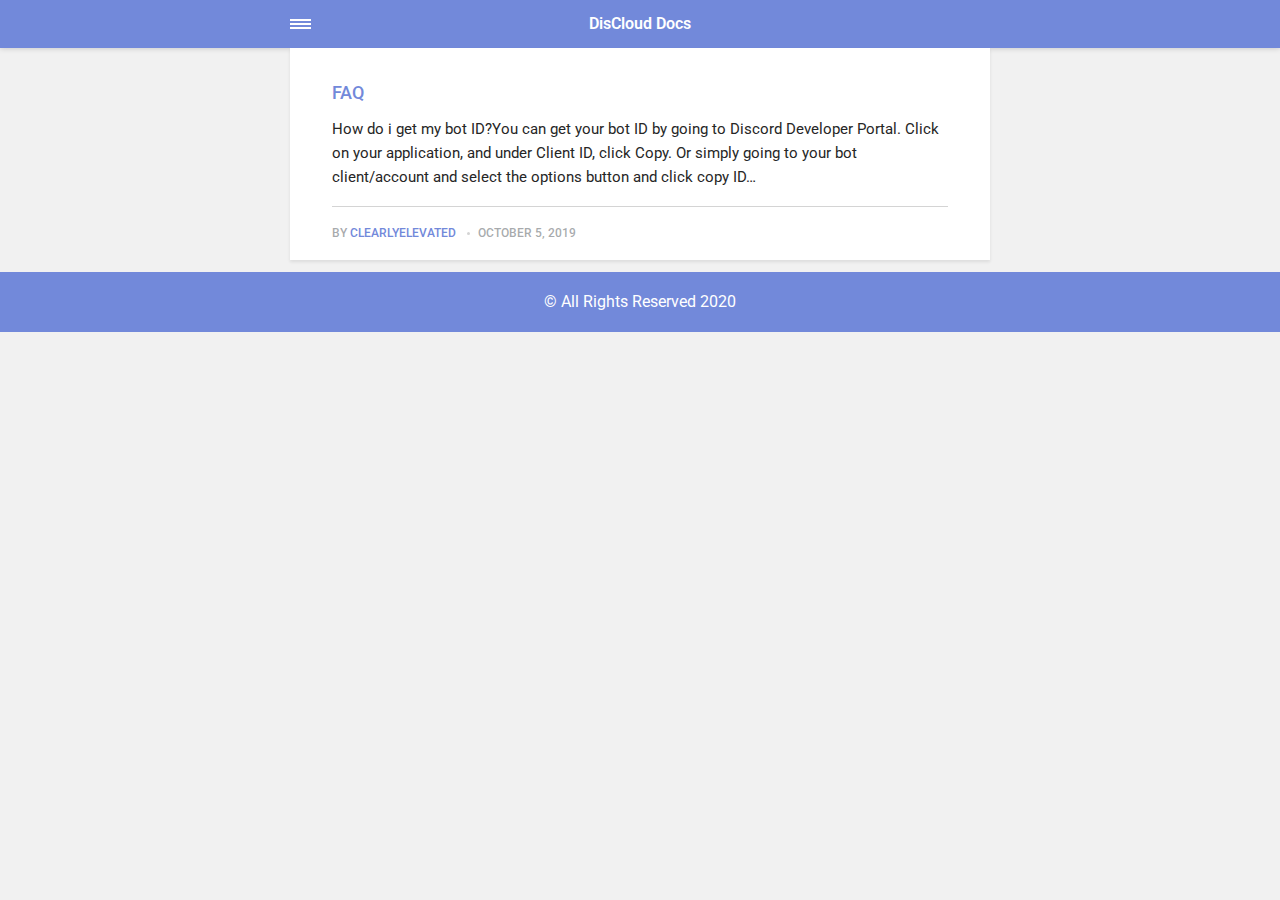
<file: amp/index.html>
<!doctype html><html amp lang="en"><head><meta charset="utf-8"><title>DiscloudBot Docs</title><link rel="canonical" href="https://discloud-docs.github.io/"><meta name="viewport" content="width=device-width,minimum-scale=1,initial-scale=1"><link href="https://fonts.googleapis.com/css?family=Roboto:400,700" rel="stylesheet" type="text/css"><script async custom-element="amp-sidebar" src="https://cdn.ampproject.org/v0/amp-sidebar-0.1.js"></script><script async custom-element="amp-iframe" src="https://cdn.ampproject.org/v0/amp-iframe-0.1.js"></script><script async custom-element="amp-video" src="https://cdn.ampproject.org/v0/amp-video-0.1.js"></script><script type="application/ld+json">{"@context":"http://schema.org","@type":"Organization","name":"DisCloud Docs","url":"https://discloud-docs.github.io/amp/","sameAs":["https://twitter.com/jewhefner_","https://instagram.com/clearlyelevated","https://youtube.com/nolansvlogs"]}</script><style amp-custom>article,
aside,
footer,
header,
hgroup,
main,
nav,
section {
  display: block; }

*,
*:before,
*:after {
  -webkit-box-sizing: content-box;
  box-sizing: content-box;
  margin: 0;
  padding: 0; }

li {
  list-style: none; }

amp-img {
  max-width: 100%; }

button,
input,
select,
textarea {
  font: inherit; }

html {
  font-size: 1rem; }

body {
  background: #f1f1f1;
  color: #262626;
  font-family: -apple-system, BlinkMacSystemFont, "Segoe UI", Roboto, Oxygen-Sans, Ubuntu, Cantarell, "Helvetica Neue", sans-serif;
  line-height: 1.6; }

a {
  color:  #7289DA;
  text-decoration: none;
  -webkit-transition: all 0.12s linear 0s;
  -o-transition: all 0.12s linear 0s;
  transition: all 0.12s linear 0s; }

a:hover {
  color: #262626;
  text-decoration: underline;
  -webkit-text-decoration-skip: ink;
  text-decoration-skip: ink; }

a:active {
  color: #262626; }

a:focus {
  outline: 2px dotted #7289DA; }

figure,
blockquote,
p,
ul,
ol,
dl,
table,
hr,
fieldset {
  margin-top: 1.6rem; }

h1,
h2,
h3,
h4,
h5,
h6 {
  color: #262626;
  font-family: -apple-system, BlinkMacSystemFont, "Segoe UI", Roboto, Oxygen-Sans, Ubuntu, Cantarell, "Helvetica Neue", sans-serif;
  font-weight: 500;
  line-height: 1.2;
  margin-top: 2.13333rem; }

h1 {
  font-size: 1.67583rem;
  font-weight: normal; }

h2 {
  font-size: 1.4729rem; }

h3 {
  font-size: 1.29454rem; }

h4 {
  font-size: 1.13778rem; }

h5 {
  font-size: 1rem; }

h6 {
  font-size: 0.87891rem; }

h2 + p,
h3 + p,
h4 + p,
h5 + p,
h6 + p {
  margin-top: 0.8rem; }

b,
strong {
  font-weight: 600; }

blockquote {
  color: #6c7175;
  font-family: "Droid Serif", "Times", "Source Serif Pro", serif;
  font-style: italic;
  padding: 1.33333rem 0.53333rem 1.33333rem 3.2rem;
  position: relative; }
  blockquote:before {
    display: block;
    content: "\201C";
    font-size: 4.41226rem;
    position: absolute;
    left: 0;
    top: -12px;
    color: rgba(108, 113, 117, 0.5); }
  blockquote > :nth-child(1) {
    margin-top: 0; }

ul,
ol {
  margin-left: 2rem; }
  ul > li,
  ol > li {
    list-style: inherit;
    padding: 0 0 0.26667rem 0.26667rem; }

dl dt {
  color: #262626;
  font-weight: 600; }

code,
pre {
  background-color: #f1f1f1;
  font-family: monospace; }

pre {
  margin: 1.6rem 0 0;
  padding: 1.6rem;
  white-space: pre-wrap;
  word-wrap: break-word;
  overflow-x: auto; }
  pre > code {
    color: #262626;
    padding: 0; }

code {
  border-radius: 3px;
  color: #262626;
  padding: 0.26667rem 0.53333rem; }

table {
  border-collapse: collapse;
  border-spacing: 0;
  border: 1px solid #d4d4d4;
  width: 100%;
  overflow-x: auto;
  vertical-align: top;
  text-align: left;
  white-space: nowrap; }
  table th {
    font-weight: 500;
    padding: 0.53333rem 1.06667rem; }
  table tr {
    border-bottom: 1px solid #d4d4d4; }
    table tr:nth-child(2n) {
      background: #f1f1f1; }
  table td {
    padding: 0.53333rem 1.06667rem; }

figcaption {
  clear: both;
  color: rgba(108, 113, 117, 0.6);
  font-size: 0.82397rem;
  margin: 0.8rem 0 0;
  text-align: center; }

sub,
sup {
  font-size: 65%; }

hr {
  border: 0;
  height: 0;
  border-top: 1px solid rgba(0, 0, 0, 0.1);
  border-bottom: 1px solid rgba(255, 255, 255, 0.3); }

.btn, [type=button],
[type=submit],
button {
  background: #7289DA;
  border: none;
  border-radius: 2px;
  color: #ffffff;
  cursor: pointer;
  display: inline-block;
  font-size: 0.87891rem;
  font-weight: 500;
  line-height: 1.9;
  padding: 0.53333rem 1.33333rem;
  text-align: center;
  text-decoration: none;
  -webkit-transition: all .15s ease;
  -o-transition: all .15s ease;
  transition: all .15s ease;
  width: auto; }
  .btn:hover, [type=button]:hover,
  [type=submit]:hover,
  button:hover {
    background: #262626;
    color: #ffffff; }
  .btn:focus, [type=button]:focus,
  [type=submit]:focus,
  button:focus {
    outline: none; }
  .btn-outline {
    border: 1px solid #ddd;
    background: #ffffff;
    border-radius: 3px;
    color: #262626; }

[type=button],
[type=submit],
button {
  text-transform: uppercase;
  -webkit-appearance: none;
  -moz-appearance: none; }

.navbar {
  background: #7289DA;
  -webkit-box-shadow: 0 0 6px 0 rgba(0, 0, 0, 0.2);
  box-shadow: 0 0 6px 0 rgba(0, 0, 0, 0.2);
  line-height: 3;
  max-height: 4rem; }
  .navbar > div {
    -webkit-box-align: center;
    -ms-flex-align: center;
    align-items: center;
    display: -webkit-box;
    display: -ms-flexbox;
    display: flex;
    -webkit-box-pack: center;
    -ms-flex-pack: center;
    justify-content: center;
    text-align: left;
    max-width: 700px;
    margin: 0 auto; }
  .navbar a {
    color: #ffffff;
    text-decoration: none; }
  .navbar-sidebar-toggle {
    left: 0;
    position: relative;
    text-indent: -99999rem; }
    .navbar-sidebar-toggle:before {
      content: "";
      display: block;
      border-top: 0.375rem double #ffffff;
      border-bottom: 0.125rem solid #ffffff;
      height: 0.125rem;
      position: absolute;
      text-indent: 0;
      top: 50%;
      width: 1.3rem;
      -webkit-transform: translate(0px, -50%);
      -ms-transform: translate(0px, -50%);
      transform: translate(0px, -50%); }


.logo {
            display: inline-block;
  font-weight: 600;
  line-height: 1;
            margin: 0 auto;
            height: 2rem;
            text-indent: -9999px;
            width: 240px;vertical-align: middle;
        }
        .logo.logo-text {
            line-height: 2;
            text-align: center;
            text-indent: 0;
        }

amp-sidebar {
  background: #ffffff;
  width: 240px; }
  amp-sidebar > ul {
    margin: 0.8rem 0 0;
    padding: 0; }
    amp-sidebar > ul ul {
      border-left: 1px solid #d4d4d4;
      margin: 0.53333rem 0 0; }
    amp-sidebar > ul li {
      color: #262626;
      font-size: 0.9375rem;
      font-weight: 600;
      list-style: none;
      line-height: 1.4;
      padding: 0.42667rem 1.06667rem; }
      amp-sidebar > ul li li {
        font-weight: normal;
        padding: 0.26667rem 0 0.26667rem 1.06667rem; }
    amp-sidebar > ul a,
    amp-sidebar > ul a:visited {
      color: #262626; }

.bg-white {
  background: #ffffff; }

.wrap-page {
  max-width: 700px;
  margin: 0 auto; }

@media all and (max-width: 43.6875em) {
  .wrap-inner {
    padding: 0 6%; } }

.page-title {
  background: #ffffff;
  -webkit-box-shadow: 0 2px 3px rgba(38, 38, 38, 0.1);
  box-shadow: 0 2px 3px rgba(38, 38, 38, 0.1);
  margin-bottom: 0.8rem;
  padding: 1.6rem 6%; }
  .page-title > h1 {
    margin: 0;
    font-size: 1.29454rem; }
  .page-title > p {
    font-size: 0.87891rem;
    color: #6c7175;
    line-height: 1.3;
    margin: 0.26667rem 0 0; }
  .page-title-author {
    border-radius: 50%;
    float: left;
    height: 2.5rem;
    width: 2.5rem; }
    .page-title-author + h1 {
      margin-left: 3.5rem; }
      .page-title-author + h1 + p {
        margin-left: 3.5rem; }

.card {
  background: #ffffff;
  -webkit-box-shadow: 0 2px 3px rgba(38, 38, 38, 0.1);
  box-shadow: 0 2px 3px rgba(38, 38, 38, 0.1);
  margin-bottom: 0.8rem;
  padding-bottom: 1.06667rem; }

  .card-meta {
    border-top: 1px solid #d4d4d4;
    color: rgba(108, 113, 117, 0.6);
    font-size: 0.7242rem;
    font-weight: 500;
    margin-top: 1.06667rem;
    padding-top: 1.06667rem;
    text-transform: uppercase; }
    .card-meta a + time:before {
      content: "";
      background: #d4d4d4;
      display: inline-block;
      height: 3px;
      margin: 0 8px;
      width: 3px;
      vertical-align: middle;
      border-radius: 50%; }
  .card-text {
    font-size: 0.9375rem;
    overflow: hidden;
    padding: 0 6%; }
    .card-text h2 {
      font-size: 1.13778rem; }

.post {
  margin-bottom: 2.13333rem; }
  .post-featured-image {
    margin-top: 0;
    position: relative; }
    .post-featured-image > figcaption {
      background: rgba(0, 0, 0, 0.5);
      border-radius: 3px;
      color: #ffffff;
      position: absolute;
      bottom: 0.8rem;
      padding: 0 0.26667rem;
      right: 6%; }
  .post-header {
    margin-bottom: 2.13333rem; }
  .post-meta {
    border-bottom: 1px solid #d4d4d4;
    color: rgba(108, 113, 117, 0.6);
    font-size: 0.7242rem;
    font-weight: 500;
    margin-top: 1.06667rem;
    padding-bottom: 1.06667rem;
    text-transform: uppercase; }
    .post-meta a + time:before {
      content: "";
      background: #d4d4d4;
      display: inline-block;
      height: 3px;
      margin: 0 8px;
      width: 3px;
      vertical-align: middle;
      border-radius: 50%; }
  .post-tag {
    margin: 0; }
    .post-tag > li {
      display: inline-block;
      padding: 0; }
      .post-tag > li a {
        background: #f1f1f1;
        border-radius: 2px;
        color: #6c7175;
        font-size: 0.77248rem;
        display: inline-block;
        margin: 0 0.26667rem 0.26667rem 0;
        padding: 0.26667rem 0.53333rem; }
        .post-tag > li a:hover {
          background: #7289DA;
          color: #ffffff;
          text-decoration: none; }
  .post-share {
    display: -webkit-box;
    display: -ms-flexbox;
    display: flex;
    -webkit-box-orient: horizontal;
    -webkit-box-direction: normal;
    -ms-flex-direction: row;
    flex-direction: row;
    -webkit-box-pack: justify;
    -ms-flex-pack: justify;
    justify-content: space-between;
    margin-top: 1.6rem;
    width: 100%; }
    .post-share amp-social-share {
      -webkit-box-flex: 1;
      -ms-flex: 1 0 auto;
      flex: 1 0 auto;
      background-size: 24px; }
  .post-scroll {
    color: #ffffff;
    background: #7289DA;
    bottom: 10px;
    border-radius: 50%;
    border: none;
    -webkit-box-shadow: 0 1px 1.5px 0 rgba(38, 38, 38, 0.12), 0 1px 1px 0 rgba(38, 38, 38, 0.24);
    box-shadow: 0 1px 1.5px 0 rgba(38, 38, 38, 0.12), 0 1px 1px 0 rgba(38, 38, 38, 0.24);
    font-size: 1.13778rem;
    height: 46px;
    opacity: 0;
    outline: none;
    position: fixed;
    padding: 0;
    right: 4%;
    visibility: hidden;
    width: 46px;
    z-index: 9999; }
    .post-scroll-marker {
      height: 0px;
      position: absolute;
      top: 100px;
      width: 0px; }
        .post-pagination {
    background: #f1f1f1;
    -webkit-box-shadow: inset 0 2px 3px rgba(38, 38, 38, 0.1);
    box-shadow: inset 0 2px 3px rgba(38, 38, 38, 0.1);
    border-top: 1px solid #d4d4d4;
    padding: 1.06667rem 0; }
    .post-pagination > div {
      line-height: 1.2;
      padding: 0.53333rem 1.06667rem;
      text-align: center; }
      .post-pagination > div span {
        display: block;
        color: #6c7175;
        font-size: 0.7242rem;
        font-weight: 500;
        margin-bottom: 0.26667rem;
        text-transform: uppercase; }
    .post-pagination-prev a:before {
      content: "\2190";
      margin-right: 0.26667rem; }
    .post-pagination-next a:after {
      content: "\2192";
      margin-left: 0.26667rem; }

aside {
  margin: 1.6rem 0 0; }

.align-left {
  text-align: left; }

.align-right {
  text-align: right; }

.align-center {
  text-align: center; }

.align-justify {
  text-align: justify; }

.msg {
  border-left: 2px solid transparent;
  padding: 1.06667rem 1.06667rem; }
  .msg--highlight {
    background-color: #fff8e6;
    border-color: #e2ac4f; }
  .msg--info {
    background: rgba(45, 97, 201, 0.03);
    border-color: #7289DA; }
  .msg--success {
    background: #f7fbf6;
    border-color: #5ab44b; }
  .msg--warning {
    background: #fff3f3;
    border-color: #c06367;
    color: #a94442; }

.dropcap:first-letter {
  float: left;
  font-family: -apple-system, BlinkMacSystemFont, "Segoe UI", Roboto, Oxygen-Sans, Ubuntu, Cantarell, "Helvetica Neue", sans-serif;
  font-size: 2.16943rem;
  line-height: 0.7;
  margin-right: 0.53333rem;
  padding: 0.53333rem 0.53333rem 0.53333rem 0; }

.pagination {
  display: -webkit-box;
  display: -ms-flexbox;
  display: flex;
  -webkit-box-pack: justify;
  -ms-flex-pack: justify;
  justify-content: space-between;
  margin: 0.8rem 0; }
  .pagination > a {
    padding-left: 0;
    padding-right: 0;
    width: 49%; }
  .pagination-right {
    margin-left: auto; }

.bottom {
  background: #7289DA;
  color: #ffffff;
  padding: 1.06667rem 4%;
  text-align: center; }</style><style amp-boilerplate>body{-webkit-animation:-amp-start 8s steps(1,end) 0s 1 normal both;-moz-animation:-amp-start 8s steps(1,end) 0s 1 normal both;-ms-animation:-amp-start 8s steps(1,end) 0s 1 normal both;animation:-amp-start 8s steps(1,end) 0s 1 normal both}@-webkit-keyframes -amp-start{from{visibility:hidden}to{visibility:visible}}@-moz-keyframes -amp-start{from{visibility:hidden}to{visibility:visible}}@-ms-keyframes -amp-start{from{visibility:hidden}to{visibility:visible}}@-o-keyframes -amp-start{from{visibility:hidden}to{visibility:visible}}@keyframes -amp-start{from{visibility:hidden}to{visibility:visible}}</style><noscript><style amp-boilerplate>body{-webkit-animation:none;-moz-animation:none;-ms-animation:none;animation:none}</style></noscript><script async src="https://cdn.ampproject.org/v0.js"></script><script custom-element="amp-animation" src="https://cdn.ampproject.org/v0/amp-animation-0.1.js" async></script><script custom-element="amp-position-observer" src="https://cdn.ampproject.org/v0/amp-position-observer-0.1.js" async></script></head><body><nav class="navbar wrap-inner" id="top"><div><a on="tap:navbar-sidebar.toggle" class="navbar-sidebar-toggle" title="Menu">Menu</a> <a class="logo logo-text" href="https://discloud-docs.github.io/amp/">DisCloud Docs</a></div></nav><main class="wrap-page"><article class="card"><div class="card-text"><h2><a href="https://discloud-docs.github.io/amp/faq/">FAQ</a></h2><p>How do i get my bot ID?You can get your bot ID by going to Discord Developer Portal. Click on your application, and under Client ID, click Copy. Or simply going to your bot client/account and select the options button and click copy ID&hellip;</p><p class="card-meta">By <a href="https://discloud-docs.github.io/amp/author/clearlyelevated/" rel="nofollow" title="ClearlyElevated">ClearlyElevated</a> <time datetime="2019-10-05T04:44">October 5, 2019</time></p></div></article></main><amp-animation id="showAnim" layout="nodisplay"><script type="application/json">{
                    "duration": "200ms",
                    "fill": "both",
                    "iterations": "1",
                    "direction": "alternate",
                    "animations": [{
                        "selector": ".post-scroll",
                        "keyframes": [{
                            "opacity": "1",
                            "visibility": "visible",
                            "transform": "scale(1)"
                        }]
                    }]
                }</script></amp-animation><amp-animation id="hideAnim" layout="nodisplay"><script type="application/json">{
                    "duration": "200ms",
                    "fill": "both",
                    "iterations": "1",
                    "direction": "alternate",
                    "animations": [{
                        "selector": ".post-scroll",
                        "keyframes": [{
                            "opacity": "0",
                            "visibility": "hidden",
                            "transform": "scale(0.1)"
                        }]
                    }]
                }</script></amp-animation><div class="post-scroll-marker"><amp-position-observer on="enter:hideAnim.start; exit:showAnim.start" layout="nodisplay"></amp-position-observer></div><button class="post-scroll" on="tap:top.scrollTo(duration=200)">&#8593;</button><footer class="bottom">© All Rights Reserved 2020</footer><amp-sidebar id="navbar-sidebar" layout="nodisplay"><ul></ul></amp-sidebar></body></html>
</file>
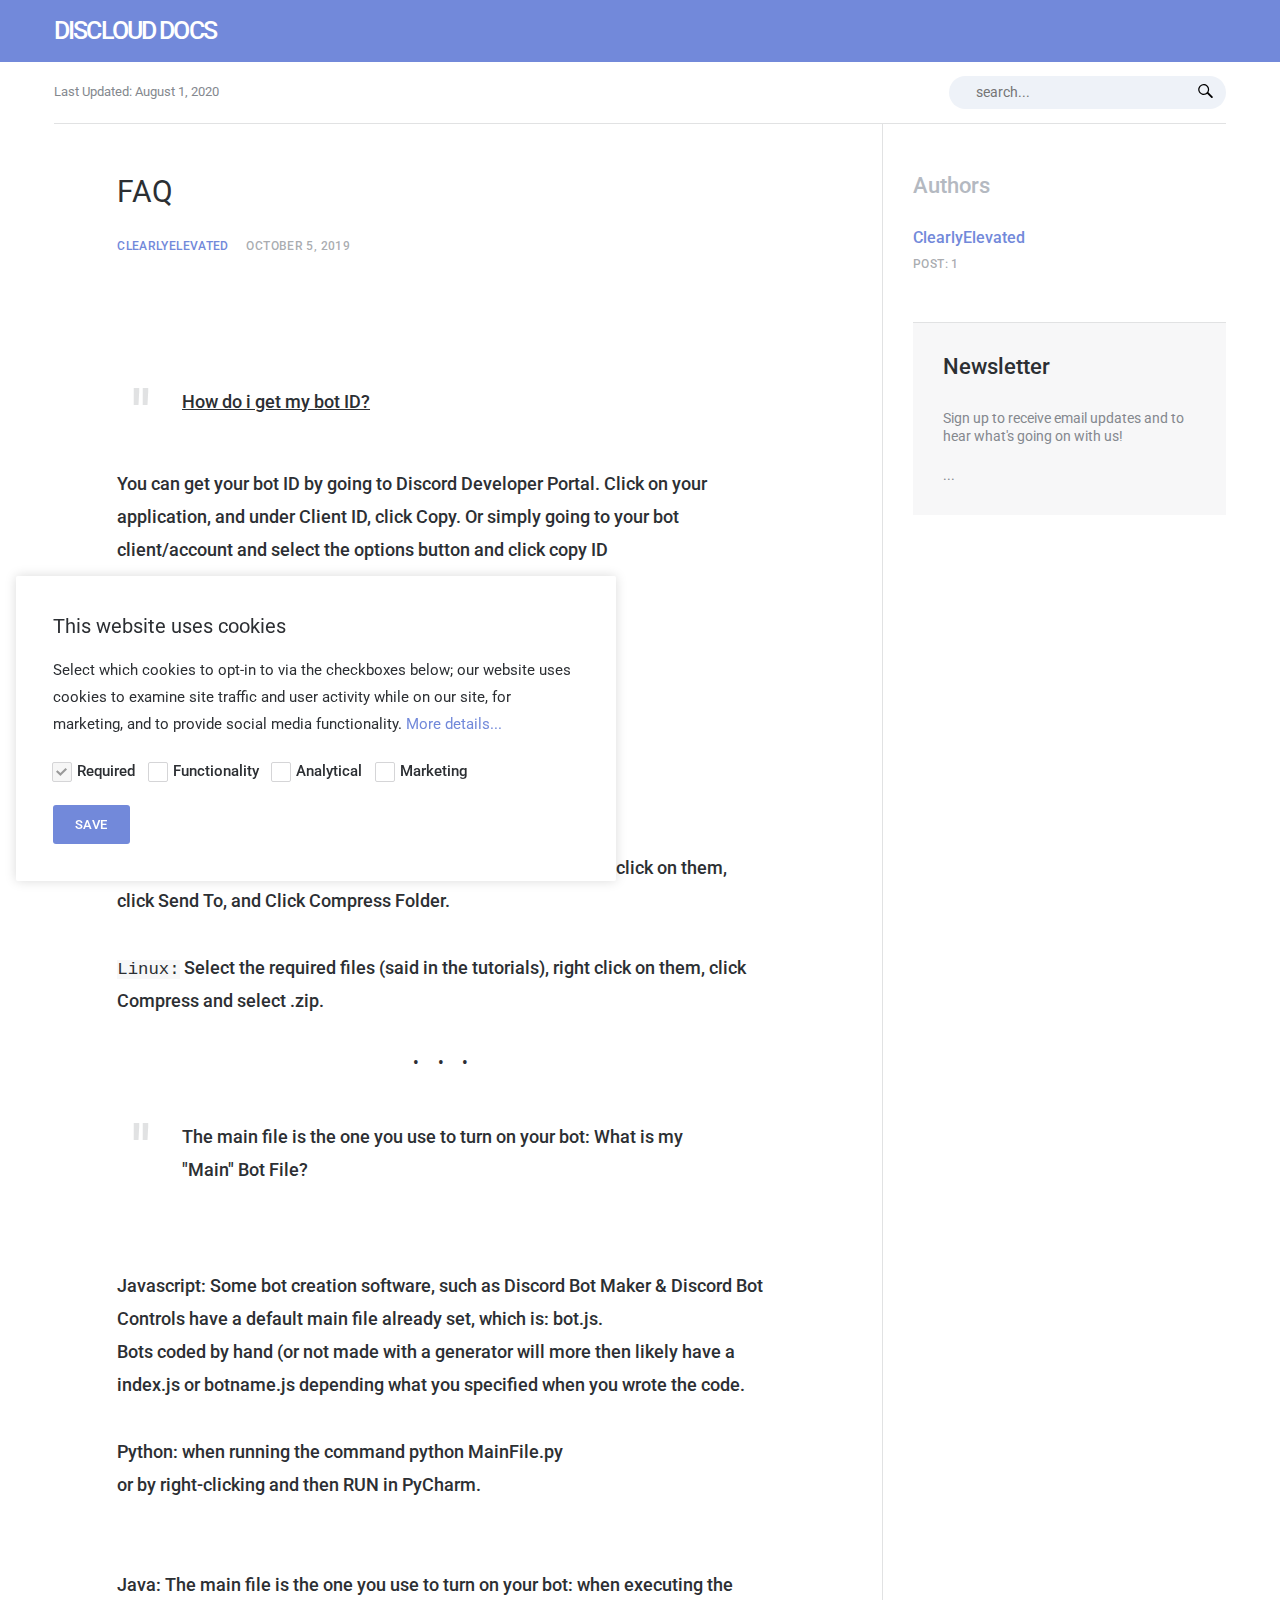
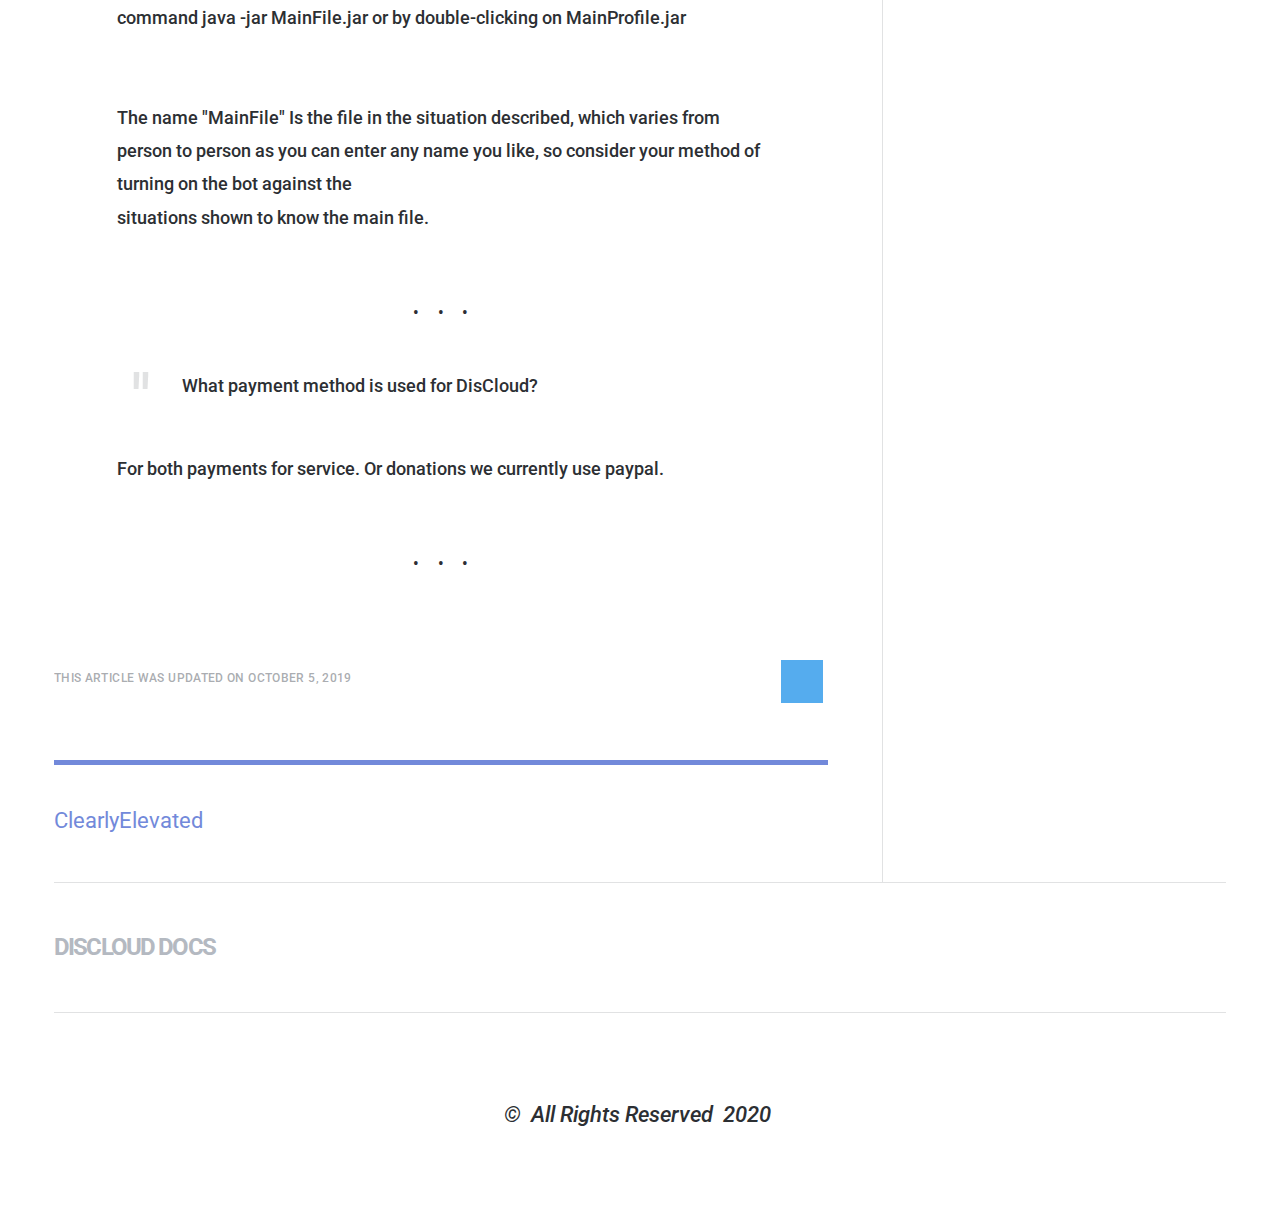
<file: faq/index.html>
<!DOCTYPE html><html lang="en"><head><meta charset="utf-8"><meta http-equiv="X-UA-Compatible" content="IE=edge"><meta name="viewport" content="width=device-width,initial-scale=1"><title>FAQ - DisCloud Docs</title><meta name="description" content=" How do i get my bot ID?You can get your bot ID by going to Discord Developer Portal. Click on your application, and under Client ID, click Copy. Or simply going to your bot client/account and select the options button and click copy ID&hellip;"><meta name="robots" content="index, follow"><meta name="generator" content="Publii Open-Source CMS for Static Site"><link rel="canonical" href="https://discloud-docs.github.io/faq/"><link rel="amphtml" href="https://discloud-docs.github.io/amp/faq/"><link rel="alternate" type="application/atom+xml" href="https://discloud-docs.github.io/feed.xml"><link rel="alternate" type="application/json" href="https://discloud-docs.github.io/feed.json"><meta property="og:title" content="FAQ"><meta property="og:site_name" content="DiscloudBot Docs"><meta property="og:description" content=" How do i get my bot ID?You can get your bot ID by going to Discord Developer Portal. Click on your application, and under Client ID, click Copy. Or simply going to your bot client/account and select the options button and click copy ID&hellip;"><meta property="og:url" content="https://discloud-docs.github.io/faq/"><meta property="og:type" content="article"><meta name="twitter:card" content="summary"><meta name="twitter:site" content="@JewHefner_"><meta name="twitter:title" content="FAQ"><meta name="twitter:description" content=" How do i get my bot ID?You can get your bot ID by going to Discord Developer Portal. Click on your application, and under Client ID, click Copy. Or simply going to your bot client/account and select the options button and click copy ID&hellip;"><link rel="preconnect" href="https://fonts.gstatic.com/" crossorigin><link href="https://fonts.googleapis.com/css?family=Roboto:400,500&amp;subset=latin-ext&amp;display=swap" rel="stylesheet"><link rel="stylesheet" href="https://discloud-docs.github.io/assets/css/style.css?v=c46b12c1315e41648d43a8ee1c230c3f"><script type="application/ld+json">{"@context":"http://schema.org","@type":"Article","mainEntityOfPage":{"@type":"WebPage","@id":"https://discloud-docs.github.io/faq/"},"headline":"FAQ","datePublished":"2019-10-05T04:44","dateModified":"2019-10-05T04:44","description":" How do i get my bot ID?You can get your bot ID by going to Discord Developer Portal. Click on your application, and under Client ID, click Copy. Or simply going to your bot client/account and select the options button and click copy ID&hellip;","author":{"@type":"Person","name":"ClearlyElevated"},"publisher":{"@type":"Organization","name":"ClearlyElevated"}}</script><script async src="https://discloud-docs.github.io/assets/js/lazysizes.min.js?v=300b16f1c14e1537e6b064f464ab33b1"></script></head><body><header class="topbar js-top is-sticky"><div class="topbar__inner"><a class="logo" href="https://discloud-docs.github.io/">DisCloud Docs</a></div></header><div class="content"><div class="infobar"><div class="infobar__update">Last Updated: <time datetime="2020-08-01T02:14">August 1, 2020</time></div><div class="infobar__search"><form action="https://discloud-docs.github.io/search.html"><input type="search" name="q" placeholder=" search..."></form></div></div><main class="main"><article class="post"><header class="u-header post__header"><h1>FAQ</h1><div class="u-header__meta u-small"><div><a href="https://discloud-docs.github.io/author/clearlyelevated/" title="ClearlyElevated">ClearlyElevated</a> <time datetime="2019-10-05T04:44">October 5, 2019</time></div></div></header><div class="post__entry u-inner"><br><blockquote><span style="text-decoration: underline;"><strong>How do i get my bot ID?</strong></span></blockquote><strong>You can get your bot ID by going to Discord Developer Portal. Click on your application, and under Client ID, click Copy. Or simply going to your bot client/account and select the options button and click copy ID</strong><br><br><code>Example Photo:</code> https://imgur.com/a/1OTewM8<br><hr><blockquote><span style="text-decoration: underline;"><strong>How to zip my files?</strong></span></blockquote><br><code>Windows:</code> <strong>Select the required files (said in the tutorials), right-click on them, click Send To, and Click Compress Folder.</strong><br><br><code>Linux:</code> <strong>Select the required files (said in the tutorials), right click on them, click Compress and select .zip.</strong><br><hr><blockquote>The main file is the one you use to turn on your bot: What is my "Main" Bot File?</blockquote><br><strong>Javascript: Some bot creation software, such as Discord Bot Maker &amp; Discord Bot Controls have a default main file already set, which is: bot.js.</strong><br><strong>Bots coded by hand (or not made with a generator will more then likely have a index.js or botname.js depending what you specified when you wrote the code.</strong><br><br><strong>Python: when running the command python MainFile.py</strong><br><strong>or by right-clicking and then RUN in PyCharm.</strong><br><br><br><strong>Java: The main file is the one you use to turn on your bot: when executing the command java -jar MainFile.jar or by double-clicking on MainProfile.jar</strong><br><br><br><strong>The name "MainFile" Is the file in the situation described, which varies from person to person as you can enter any name you like, so consider your method of turning on the bot against the</strong><br><strong>situations shown to know the main file.</strong><br><br><hr><blockquote>What payment method is used for DisCloud?</blockquote><strong>For both payments for service. Or donations we currently use paypal.</strong><br><br><hr><br></div><aside class="post__aside"><div class="post__last-updated u-small">This article was updated on October 5, 2019</div><div class="post__share"><a href="https://twitter.com/share?url=https%3A%2F%2Fdiscloud-docs.github.io%2Ffaq%2F&amp;via=Checkout%20this%20aritcle%20by%20%40jewhefner_&amp;text=FAQ" class="js-share twitter" title="Share with Twitter" rel="nofollow noopener noreferrer"><svg class="u-icon"><use xlink:href="https://discloud-docs.github.io/assets/svg/svg-map.svg#twitter"/></svg></a></div></aside><footer class="post__footer"><div class="post__bio u-author box"><div><h4 class="u-author__name"><a href="https://discloud-docs.github.io/author/clearlyelevated/" title="ClearlyElevated">ClearlyElevated</a></h4></div></div></footer></article></main><div class="sidebar"><section class="box"><h3 class="box__title">Authors</h3><ul class="authors"><li><div><a href="https://discloud-docs.github.io/author/clearlyelevated/" class="authors__title">ClearlyElevated</a> <span class="u-small">Post: 1</span></div></li></ul></section><section class="newsletter box box--gray"><h3 class="box__title">Newsletter</h3><p class="newsletter__description">Sign up to receive email updates and to hear what's going on with us!</p><form>...</form></section></div><footer class="footer"><a class="footer__logo" href="https://discloud-docs.github.io/">DisCloud Docs</a><nav><ul class="footer__nav"></ul></nav><div class="footer__follow"><a href="https://twitter.com/jewhefner_" aria-label="Twitter"><svg><use xlink:href="https://discloud-docs.github.io/assets/svg/svg-map.svg#twitter"/></svg> </a><a href="https://instagram.com/clearlyelevated" aria-label="Instagram"><svg><use xlink:href="https://discloud-docs.github.io/assets/svg/svg-map.svg#instagram"/></svg> </a><a href="https://youtube.com/nolansvlogs" aria-label="Youtube"><svg><use xlink:href="https://discloud-docs.github.io/assets/svg/svg-map.svg#youtube"/></svg></a></div><div class="footer__copyright"><h4 class="align-center"><em><strong>©  All Rights Reserved  2020 <br><br></strong></em></h4></div></footer></div><script defer="defer" src="https://discloud-docs.github.io/assets/js/jquery-3.2.1.slim.min.js?v=5f48fc77cac90c4778fa24ec9c57f37d"></script><script defer="defer" src="https://discloud-docs.github.io/assets/js/scripts.min.js?v=07b53ae91f8045eab042a695e4a26034"></script><div class="cookie-popup js-cookie-popup cookie-popup--uses-badge"><h2>This website uses cookies</h2><p>Select which cookies to opt-in to via the checkboxes below; our website uses cookies to examine site traffic and user activity while on our site, for marketing, and to provide social media functionality. <a href="#not-specified">More details...</a></p><form><input id="gdpr-necessary" name="gdpr-necessary" checked="checked" disabled="disabled" type="checkbox"> <label for="gdpr-necessary">Required</label> <input id="gdpr-functions" name="gdpr-functions" type="checkbox"> <label for="gdpr-functions">Functionality</label> <input id="gdpr-analytics" name="gdpr-analytics" type="checkbox"> <label for="gdpr-analytics">Analytical</label> <input id="gdpr-marketing" name="gdpr-marketing" type="checkbox"> <label for="gdpr-marketing">Marketing</label><p class="cookie-popup__save-wrapper"><button type="submit" class="cookie-popup__save">Save</button></p></form><span class="cookie-popup-label">Cookie Policy</span></div><script>(function() {
                function addScript (src, inline) {
                    var newScript = document.createElement('script');

                    if (src) {
                        newScript.setAttribute('src', src);
                    }

                    if (inline) {
                        newScript.text = inline;
                    }

                    document.body.appendChild(newScript);
                }

                var popup = document.querySelector('.js-cookie-popup');
                var checkboxes = popup.querySelectorAll('input[type="checkbox"]');
                var save = popup.querySelector('button');
                var currentConfig = localStorage.getItem('publii-gdpr-allowed-cookies');
                var blockedScripts = document.querySelectorAll('script[type^="gdpr-blocker/"]');
                

                popup.addEventListener('click', function() {
                    if (!popup.classList.contains('cookie-popup--is-sticky')) {
                        popup.classList.add('cookie-popup--is-sticky');
                    }
                });

                save.addEventListener('click', function(e) {
                    e.preventDefault();
                    e.stopPropagation();
                    popup.classList.remove('cookie-popup--is-sticky');
                    var allowedGroups = [];

                    for (var i = 0; i < checkboxes.length; i++) {
                        if (checkboxes[i].checked) {
                            var groupName = checkboxes[i].getAttribute('name').replace('gdpr-', '');
                            var scripts = document.querySelectorAll('script[type="gdpr-blocker/' + groupName + '"]');

                            for (var j = 0; j < scripts.length; j++) {
                                addScript(scripts[j].src, scripts[j].text);
                            }

                            allowedGroups.push(groupName);
                        }
                    }

                    localStorage.setItem('publii-gdpr-allowed-cookies', allowedGroups.join(','));
                    popup.classList.remove('cookie-popup--is-sticky');

                    setTimeout(function () {
                        if (currentConfig !== null) {
                            window.location.reload();
                        }
                    }, 250);
                });

                if (currentConfig === null) {
                    popup.classList.add('cookie-popup--is-sticky');
                } else {
                    if (currentConfig !== '') {
                        var allowedGroups = currentConfig.split(',');

                        for (var i = 0; i < allowedGroups.length; i++) {
                            var scripts = document.querySelectorAll('script[type="gdpr-blocker/' + allowedGroups[i] + '"]');
                            var checkbox = popup.querySelector('input[type="checkbox"][name="gdpr-' + allowedGroups[i] + '"]');

                            if (checkbox) {
                                checkbox.checked = true;
                            }

                            for (var j = 0; j < scripts.length; j++) {
                                addScript(scripts[j].src, scripts[j].text);
                            }
                        }
                    }
                }
            })();</script></body></html>
</file>
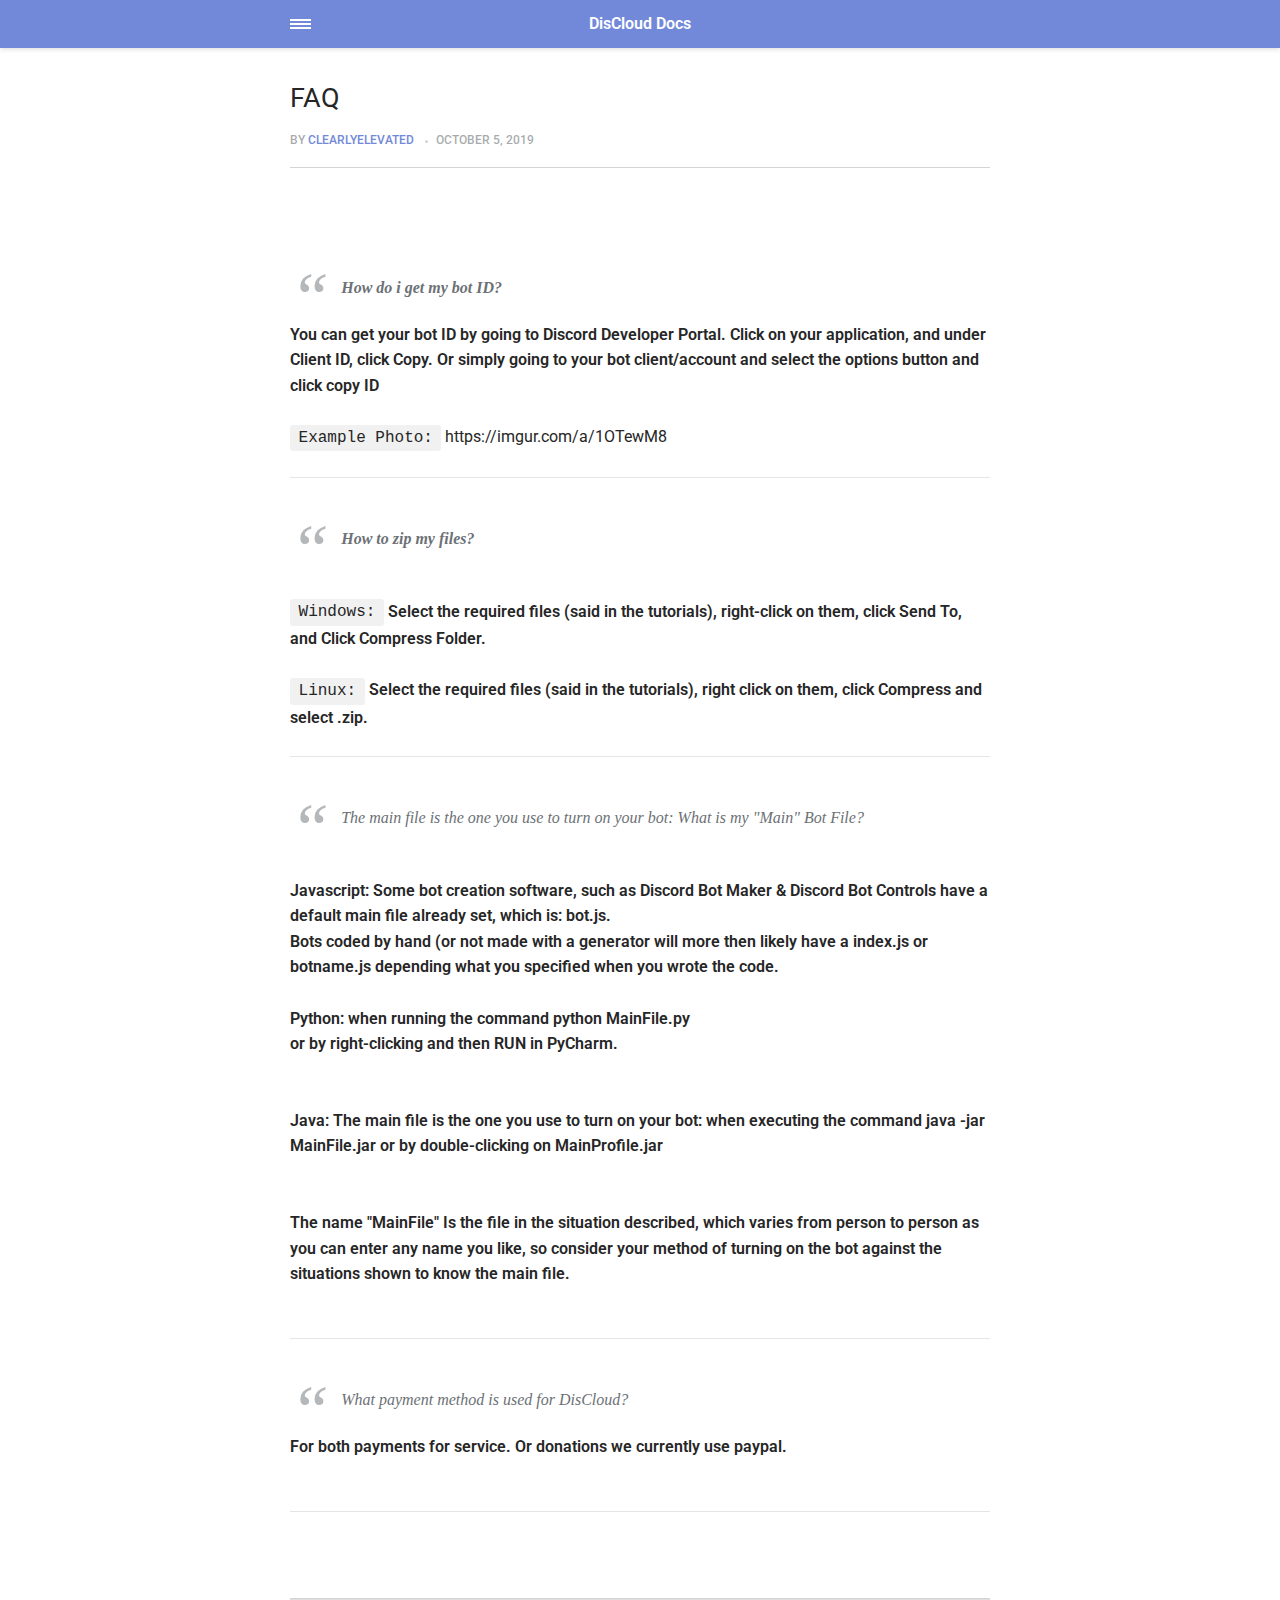
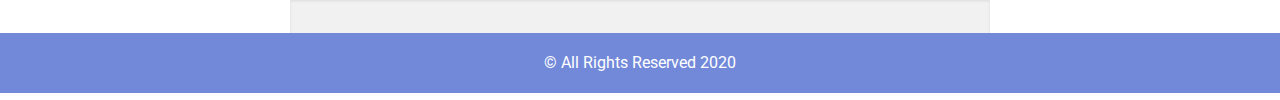
<file: amp/faq/index.html>
<!doctype html><html amp lang="en"><head><meta charset="utf-8"><title>FAQ - DisCloud Docs</title><meta name="description" content=" How do i get my bot ID?You can get your bot ID by going to Discord Developer Portal. Click on your application, and under Client ID, click Copy. Or simply going to your bot client/account and select the options button and click copy ID&hellip;"><link rel="canonical" href="https://discloud-docs.github.io/faq/"><meta name="viewport" content="width=device-width,minimum-scale=1,initial-scale=1"><link href="https://fonts.googleapis.com/css?family=Roboto:400,700" rel="stylesheet" type="text/css"><script async custom-element="amp-sidebar" src="https://cdn.ampproject.org/v0/amp-sidebar-0.1.js"></script><script async custom-element="amp-social-share" src="https://cdn.ampproject.org/v0/amp-social-share-0.1.js"></script><script async custom-element="amp-iframe" src="https://cdn.ampproject.org/v0/amp-iframe-0.1.js"></script><script async custom-element="amp-video" src="https://cdn.ampproject.org/v0/amp-video-0.1.js"></script><script type="application/ld+json">{"@context":"http://schema.org","@type":"Article","mainEntityOfPage":{"@type":"WebPage","@id":"https://discloud-docs.github.io/amp/faq/"},"headline":"FAQ","datePublished":"2019-10-05T04:44","dateModified":"2019-10-05T04:44","description":" How do i get my bot ID?You can get your bot ID by going to Discord Developer Portal. Click on your application, and under Client ID, click Copy. Or simply going to your bot client/account and select the options button and click copy ID&hellip;","author":{"@type":"Person","name":"ClearlyElevated"},"publisher":{"@type":"Organization","name":"ClearlyElevated"}}</script><style amp-custom>article,
aside,
footer,
header,
hgroup,
main,
nav,
section {
  display: block; }

*,
*:before,
*:after {
  -webkit-box-sizing: content-box;
  box-sizing: content-box;
  margin: 0;
  padding: 0; }

li {
  list-style: none; }

amp-img {
  max-width: 100%; }

button,
input,
select,
textarea {
  font: inherit; }

html {
  font-size: 1rem; }

body {
  background: #f1f1f1;
  color: #262626;
  font-family: -apple-system, BlinkMacSystemFont, "Segoe UI", Roboto, Oxygen-Sans, Ubuntu, Cantarell, "Helvetica Neue", sans-serif;
  line-height: 1.6; }

a {
  color:  #7289DA;
  text-decoration: none;
  -webkit-transition: all 0.12s linear 0s;
  -o-transition: all 0.12s linear 0s;
  transition: all 0.12s linear 0s; }

a:hover {
  color: #262626;
  text-decoration: underline;
  -webkit-text-decoration-skip: ink;
  text-decoration-skip: ink; }

a:active {
  color: #262626; }

a:focus {
  outline: 2px dotted #7289DA; }

figure,
blockquote,
p,
ul,
ol,
dl,
table,
hr,
fieldset {
  margin-top: 1.6rem; }

h1,
h2,
h3,
h4,
h5,
h6 {
  color: #262626;
  font-family: -apple-system, BlinkMacSystemFont, "Segoe UI", Roboto, Oxygen-Sans, Ubuntu, Cantarell, "Helvetica Neue", sans-serif;
  font-weight: 500;
  line-height: 1.2;
  margin-top: 2.13333rem; }

h1 {
  font-size: 1.67583rem;
  font-weight: normal; }

h2 {
  font-size: 1.4729rem; }

h3 {
  font-size: 1.29454rem; }

h4 {
  font-size: 1.13778rem; }

h5 {
  font-size: 1rem; }

h6 {
  font-size: 0.87891rem; }

h2 + p,
h3 + p,
h4 + p,
h5 + p,
h6 + p {
  margin-top: 0.8rem; }

b,
strong {
  font-weight: 600; }

blockquote {
  color: #6c7175;
  font-family: "Droid Serif", "Times", "Source Serif Pro", serif;
  font-style: italic;
  padding: 1.33333rem 0.53333rem 1.33333rem 3.2rem;
  position: relative; }
  blockquote:before {
    display: block;
    content: "\201C";
    font-size: 4.41226rem;
    position: absolute;
    left: 0;
    top: -12px;
    color: rgba(108, 113, 117, 0.5); }
  blockquote > :nth-child(1) {
    margin-top: 0; }

ul,
ol {
  margin-left: 2rem; }
  ul > li,
  ol > li {
    list-style: inherit;
    padding: 0 0 0.26667rem 0.26667rem; }

dl dt {
  color: #262626;
  font-weight: 600; }

code,
pre {
  background-color: #f1f1f1;
  font-family: monospace; }

pre {
  margin: 1.6rem 0 0;
  padding: 1.6rem;
  white-space: pre-wrap;
  word-wrap: break-word;
  overflow-x: auto; }
  pre > code {
    color: #262626;
    padding: 0; }

code {
  border-radius: 3px;
  color: #262626;
  padding: 0.26667rem 0.53333rem; }

table {
  border-collapse: collapse;
  border-spacing: 0;
  border: 1px solid #d4d4d4;
  width: 100%;
  overflow-x: auto;
  vertical-align: top;
  text-align: left;
  white-space: nowrap; }
  table th {
    font-weight: 500;
    padding: 0.53333rem 1.06667rem; }
  table tr {
    border-bottom: 1px solid #d4d4d4; }
    table tr:nth-child(2n) {
      background: #f1f1f1; }
  table td {
    padding: 0.53333rem 1.06667rem; }

figcaption {
  clear: both;
  color: rgba(108, 113, 117, 0.6);
  font-size: 0.82397rem;
  margin: 0.8rem 0 0;
  text-align: center; }

sub,
sup {
  font-size: 65%; }

hr {
  border: 0;
  height: 0;
  border-top: 1px solid rgba(0, 0, 0, 0.1);
  border-bottom: 1px solid rgba(255, 255, 255, 0.3); }

.btn, [type=button],
[type=submit],
button {
  background: #7289DA;
  border: none;
  border-radius: 2px;
  color: #ffffff;
  cursor: pointer;
  display: inline-block;
  font-size: 0.87891rem;
  font-weight: 500;
  line-height: 1.9;
  padding: 0.53333rem 1.33333rem;
  text-align: center;
  text-decoration: none;
  -webkit-transition: all .15s ease;
  -o-transition: all .15s ease;
  transition: all .15s ease;
  width: auto; }
  .btn:hover, [type=button]:hover,
  [type=submit]:hover,
  button:hover {
    background: #262626;
    color: #ffffff; }
  .btn:focus, [type=button]:focus,
  [type=submit]:focus,
  button:focus {
    outline: none; }
  .btn-outline {
    border: 1px solid #ddd;
    background: #ffffff;
    border-radius: 3px;
    color: #262626; }

[type=button],
[type=submit],
button {
  text-transform: uppercase;
  -webkit-appearance: none;
  -moz-appearance: none; }

.navbar {
  background: #7289DA;
  -webkit-box-shadow: 0 0 6px 0 rgba(0, 0, 0, 0.2);
  box-shadow: 0 0 6px 0 rgba(0, 0, 0, 0.2);
  line-height: 3;
  max-height: 4rem; }
  .navbar > div {
    -webkit-box-align: center;
    -ms-flex-align: center;
    align-items: center;
    display: -webkit-box;
    display: -ms-flexbox;
    display: flex;
    -webkit-box-pack: center;
    -ms-flex-pack: center;
    justify-content: center;
    text-align: left;
    max-width: 700px;
    margin: 0 auto; }
  .navbar a {
    color: #ffffff;
    text-decoration: none; }
  .navbar-sidebar-toggle {
    left: 0;
    position: relative;
    text-indent: -99999rem; }
    .navbar-sidebar-toggle:before {
      content: "";
      display: block;
      border-top: 0.375rem double #ffffff;
      border-bottom: 0.125rem solid #ffffff;
      height: 0.125rem;
      position: absolute;
      text-indent: 0;
      top: 50%;
      width: 1.3rem;
      -webkit-transform: translate(0px, -50%);
      -ms-transform: translate(0px, -50%);
      transform: translate(0px, -50%); }


.logo {
            display: inline-block;
  font-weight: 600;
  line-height: 1;
            margin: 0 auto;
            height: 2rem;
            text-indent: -9999px;
            width: 240px;vertical-align: middle;
        }
        .logo.logo-text {
            line-height: 2;
            text-align: center;
            text-indent: 0;
        }

amp-sidebar {
  background: #ffffff;
  width: 240px; }
  amp-sidebar > ul {
    margin: 0.8rem 0 0;
    padding: 0; }
    amp-sidebar > ul ul {
      border-left: 1px solid #d4d4d4;
      margin: 0.53333rem 0 0; }
    amp-sidebar > ul li {
      color: #262626;
      font-size: 0.9375rem;
      font-weight: 600;
      list-style: none;
      line-height: 1.4;
      padding: 0.42667rem 1.06667rem; }
      amp-sidebar > ul li li {
        font-weight: normal;
        padding: 0.26667rem 0 0.26667rem 1.06667rem; }
    amp-sidebar > ul a,
    amp-sidebar > ul a:visited {
      color: #262626; }

.bg-white {
  background: #ffffff; }

.wrap-page {
  max-width: 700px;
  margin: 0 auto; }

@media all and (max-width: 43.6875em) {
  .wrap-inner {
    padding: 0 6%; } }

.page-title {
  background: #ffffff;
  -webkit-box-shadow: 0 2px 3px rgba(38, 38, 38, 0.1);
  box-shadow: 0 2px 3px rgba(38, 38, 38, 0.1);
  margin-bottom: 0.8rem;
  padding: 1.6rem 6%; }
  .page-title > h1 {
    margin: 0;
    font-size: 1.29454rem; }
  .page-title > p {
    font-size: 0.87891rem;
    color: #6c7175;
    line-height: 1.3;
    margin: 0.26667rem 0 0; }
  .page-title-author {
    border-radius: 50%;
    float: left;
    height: 2.5rem;
    width: 2.5rem; }
    .page-title-author + h1 {
      margin-left: 3.5rem; }
      .page-title-author + h1 + p {
        margin-left: 3.5rem; }

.card {
  background: #ffffff;
  -webkit-box-shadow: 0 2px 3px rgba(38, 38, 38, 0.1);
  box-shadow: 0 2px 3px rgba(38, 38, 38, 0.1);
  margin-bottom: 0.8rem;
  padding-bottom: 1.06667rem; }

  .card-meta {
    border-top: 1px solid #d4d4d4;
    color: rgba(108, 113, 117, 0.6);
    font-size: 0.7242rem;
    font-weight: 500;
    margin-top: 1.06667rem;
    padding-top: 1.06667rem;
    text-transform: uppercase; }
    .card-meta a + time:before {
      content: "";
      background: #d4d4d4;
      display: inline-block;
      height: 3px;
      margin: 0 8px;
      width: 3px;
      vertical-align: middle;
      border-radius: 50%; }
  .card-text {
    font-size: 0.9375rem;
    overflow: hidden;
    padding: 0 6%; }
    .card-text h2 {
      font-size: 1.13778rem; }

.post {
  margin-bottom: 2.13333rem; }
  .post-featured-image {
    margin-top: 0;
    position: relative; }
    .post-featured-image > figcaption {
      background: rgba(0, 0, 0, 0.5);
      border-radius: 3px;
      color: #ffffff;
      position: absolute;
      bottom: 0.8rem;
      padding: 0 0.26667rem;
      right: 6%; }
  .post-header {
    margin-bottom: 2.13333rem; }
  .post-meta {
    border-bottom: 1px solid #d4d4d4;
    color: rgba(108, 113, 117, 0.6);
    font-size: 0.7242rem;
    font-weight: 500;
    margin-top: 1.06667rem;
    padding-bottom: 1.06667rem;
    text-transform: uppercase; }
    .post-meta a + time:before {
      content: "";
      background: #d4d4d4;
      display: inline-block;
      height: 3px;
      margin: 0 8px;
      width: 3px;
      vertical-align: middle;
      border-radius: 50%; }
  .post-tag {
    margin: 0; }
    .post-tag > li {
      display: inline-block;
      padding: 0; }
      .post-tag > li a {
        background: #f1f1f1;
        border-radius: 2px;
        color: #6c7175;
        font-size: 0.77248rem;
        display: inline-block;
        margin: 0 0.26667rem 0.26667rem 0;
        padding: 0.26667rem 0.53333rem; }
        .post-tag > li a:hover {
          background: #7289DA;
          color: #ffffff;
          text-decoration: none; }
  .post-share {
    display: -webkit-box;
    display: -ms-flexbox;
    display: flex;
    -webkit-box-orient: horizontal;
    -webkit-box-direction: normal;
    -ms-flex-direction: row;
    flex-direction: row;
    -webkit-box-pack: justify;
    -ms-flex-pack: justify;
    justify-content: space-between;
    margin-top: 1.6rem;
    width: 100%; }
    .post-share amp-social-share {
      -webkit-box-flex: 1;
      -ms-flex: 1 0 auto;
      flex: 1 0 auto;
      background-size: 24px; }
  .post-scroll {
    color: #ffffff;
    background: #7289DA;
    bottom: 10px;
    border-radius: 50%;
    border: none;
    -webkit-box-shadow: 0 1px 1.5px 0 rgba(38, 38, 38, 0.12), 0 1px 1px 0 rgba(38, 38, 38, 0.24);
    box-shadow: 0 1px 1.5px 0 rgba(38, 38, 38, 0.12), 0 1px 1px 0 rgba(38, 38, 38, 0.24);
    font-size: 1.13778rem;
    height: 46px;
    opacity: 0;
    outline: none;
    position: fixed;
    padding: 0;
    right: 4%;
    visibility: hidden;
    width: 46px;
    z-index: 9999; }
    .post-scroll-marker {
      height: 0px;
      position: absolute;
      top: 100px;
      width: 0px; }
        .post-pagination {
    background: #f1f1f1;
    -webkit-box-shadow: inset 0 2px 3px rgba(38, 38, 38, 0.1);
    box-shadow: inset 0 2px 3px rgba(38, 38, 38, 0.1);
    border-top: 1px solid #d4d4d4;
    padding: 1.06667rem 0; }
    .post-pagination > div {
      line-height: 1.2;
      padding: 0.53333rem 1.06667rem;
      text-align: center; }
      .post-pagination > div span {
        display: block;
        color: #6c7175;
        font-size: 0.7242rem;
        font-weight: 500;
        margin-bottom: 0.26667rem;
        text-transform: uppercase; }
    .post-pagination-prev a:before {
      content: "\2190";
      margin-right: 0.26667rem; }
    .post-pagination-next a:after {
      content: "\2192";
      margin-left: 0.26667rem; }

aside {
  margin: 1.6rem 0 0; }

.align-left {
  text-align: left; }

.align-right {
  text-align: right; }

.align-center {
  text-align: center; }

.align-justify {
  text-align: justify; }

.msg {
  border-left: 2px solid transparent;
  padding: 1.06667rem 1.06667rem; }
  .msg--highlight {
    background-color: #fff8e6;
    border-color: #e2ac4f; }
  .msg--info {
    background: rgba(45, 97, 201, 0.03);
    border-color: #7289DA; }
  .msg--success {
    background: #f7fbf6;
    border-color: #5ab44b; }
  .msg--warning {
    background: #fff3f3;
    border-color: #c06367;
    color: #a94442; }

.dropcap:first-letter {
  float: left;
  font-family: -apple-system, BlinkMacSystemFont, "Segoe UI", Roboto, Oxygen-Sans, Ubuntu, Cantarell, "Helvetica Neue", sans-serif;
  font-size: 2.16943rem;
  line-height: 0.7;
  margin-right: 0.53333rem;
  padding: 0.53333rem 0.53333rem 0.53333rem 0; }

.pagination {
  display: -webkit-box;
  display: -ms-flexbox;
  display: flex;
  -webkit-box-pack: justify;
  -ms-flex-pack: justify;
  justify-content: space-between;
  margin: 0.8rem 0; }
  .pagination > a {
    padding-left: 0;
    padding-right: 0;
    width: 49%; }
  .pagination-right {
    margin-left: auto; }

.bottom {
  background: #7289DA;
  color: #ffffff;
  padding: 1.06667rem 4%;
  text-align: center; }</style><style amp-boilerplate>body{-webkit-animation:-amp-start 8s steps(1,end) 0s 1 normal both;-moz-animation:-amp-start 8s steps(1,end) 0s 1 normal both;-ms-animation:-amp-start 8s steps(1,end) 0s 1 normal both;animation:-amp-start 8s steps(1,end) 0s 1 normal both}@-webkit-keyframes -amp-start{from{visibility:hidden}to{visibility:visible}}@-moz-keyframes -amp-start{from{visibility:hidden}to{visibility:visible}}@-ms-keyframes -amp-start{from{visibility:hidden}to{visibility:visible}}@-o-keyframes -amp-start{from{visibility:hidden}to{visibility:visible}}@keyframes -amp-start{from{visibility:hidden}to{visibility:visible}}</style><noscript><style amp-boilerplate>body{-webkit-animation:none;-moz-animation:none;-ms-animation:none;animation:none}</style></noscript><script async src="https://cdn.ampproject.org/v0.js"></script><script custom-element="amp-animation" src="https://cdn.ampproject.org/v0/amp-animation-0.1.js" async></script><script custom-element="amp-position-observer" src="https://cdn.ampproject.org/v0/amp-position-observer-0.1.js" async></script></head><body class="bg-white"><nav class="navbar wrap-inner" id="top"><div><a on="tap:navbar-sidebar.toggle" class="navbar-sidebar-toggle" title="Menu">Menu</a> <a class="logo logo-text" href="https://discloud-docs.github.io/amp/">DisCloud Docs</a></div></nav><main class="wrap-page"><article class="post"><div class="wrap-inner"><header class="post-header"><h1>FAQ</h1><p class="post-meta">By <a href="https://discloud-docs.github.io/amp/author/clearlyelevated/" rel="nofollow" title="ClearlyElevated">ClearlyElevated</a> <time datetime="2019-10-05T04:44">October 5, 2019</time></p></header><br><blockquote><span><strong>How do i get my bot ID?</strong></span></blockquote><strong>You can get your bot ID by going to Discord Developer Portal. Click on your application, and under Client ID, click Copy. Or simply going to your bot client/account and select the options button and click copy ID</strong><br><br><code>Example Photo:</code> https://imgur.com/a/1OTewM8<br><hr><blockquote><span><strong>How to zip my files?</strong></span></blockquote><br><code>Windows:</code> <strong>Select the required files (said in the tutorials), right-click on them, click Send To, and Click Compress Folder.</strong><br><br><code>Linux:</code> <strong>Select the required files (said in the tutorials), right click on them, click Compress and select .zip.</strong><br><hr><blockquote>The main file is the one you use to turn on your bot: What is my "Main" Bot File?</blockquote><br><strong>Javascript: Some bot creation software, such as Discord Bot Maker &amp; Discord Bot Controls have a default main file already set, which is: bot.js.</strong><br><strong>Bots coded by hand (or not made with a generator will more then likely have a index.js or botname.js depending what you specified when you wrote the code.</strong><br><br><strong>Python: when running the command python MainFile.py</strong><br><strong>or by right-clicking and then RUN in PyCharm.</strong><br><br><br><strong>Java: The main file is the one you use to turn on your bot: when executing the command java -jar MainFile.jar or by double-clicking on MainProfile.jar</strong><br><br><br><strong>The name "MainFile" Is the file in the situation described, which varies from person to person as you can enter any name you like, so consider your method of turning on the bot against the</strong><br><strong>situations shown to know the main file.</strong><br><br><hr><blockquote>What payment method is used for DisCloud?</blockquote><strong>For both payments for service. Or donations we currently use paypal.</strong><br><br><hr><br><aside><div class="post-share"><amp-social-share type="system" width="40" height="40" data-param-text="FAQ"></amp-social-share><amp-social-share type="facebook" width="40" height="40" data-param-app_id="" data-param-text="FAQ" data-param-href="https://discloud-docs.github.io/amp/faq/"></amp-social-share><amp-social-share type="twitter" width="40" height="40" data-param-text="FAQ" data-param-url="https://discloud-docs.github.io/amp/faq/"></amp-social-share><amp-social-share type="pinterest" width="40" height="40" data-param-url="https://discloud-docs.github.io/amp/faq/"></amp-social-share><amp-social-share type="tumblr" width="40" height="40" data-param-text="FAQ" data-param-url="https://discloud-docs.github.io/amp/faq/"></amp-social-share><amp-social-share type="whatsapp" width="40" height="40" data-param-text="FAQ"></amp-social-share></div></aside></div></article><nav class="post-pagination wrap-inner"></nav></main><amp-animation id="showAnim" layout="nodisplay"><script type="application/json">{
                    "duration": "200ms",
                    "fill": "both",
                    "iterations": "1",
                    "direction": "alternate",
                    "animations": [{
                        "selector": ".post-scroll",
                        "keyframes": [{
                            "opacity": "1",
                            "visibility": "visible",
                            "transform": "scale(1)"
                        }]
                    }]
                }</script></amp-animation><amp-animation id="hideAnim" layout="nodisplay"><script type="application/json">{
                    "duration": "200ms",
                    "fill": "both",
                    "iterations": "1",
                    "direction": "alternate",
                    "animations": [{
                        "selector": ".post-scroll",
                        "keyframes": [{
                            "opacity": "0",
                            "visibility": "hidden",
                            "transform": "scale(0.1)"
                        }]
                    }]
                }</script></amp-animation><div class="post-scroll-marker"><amp-position-observer on="enter:hideAnim.start; exit:showAnim.start" layout="nodisplay"></amp-position-observer></div><button class="post-scroll" on="tap:top.scrollTo(duration=200)">&#8593;</button><footer class="bottom">© All Rights Reserved 2020</footer><amp-sidebar id="navbar-sidebar" layout="nodisplay"><ul></ul></amp-sidebar></body></html>
</file>
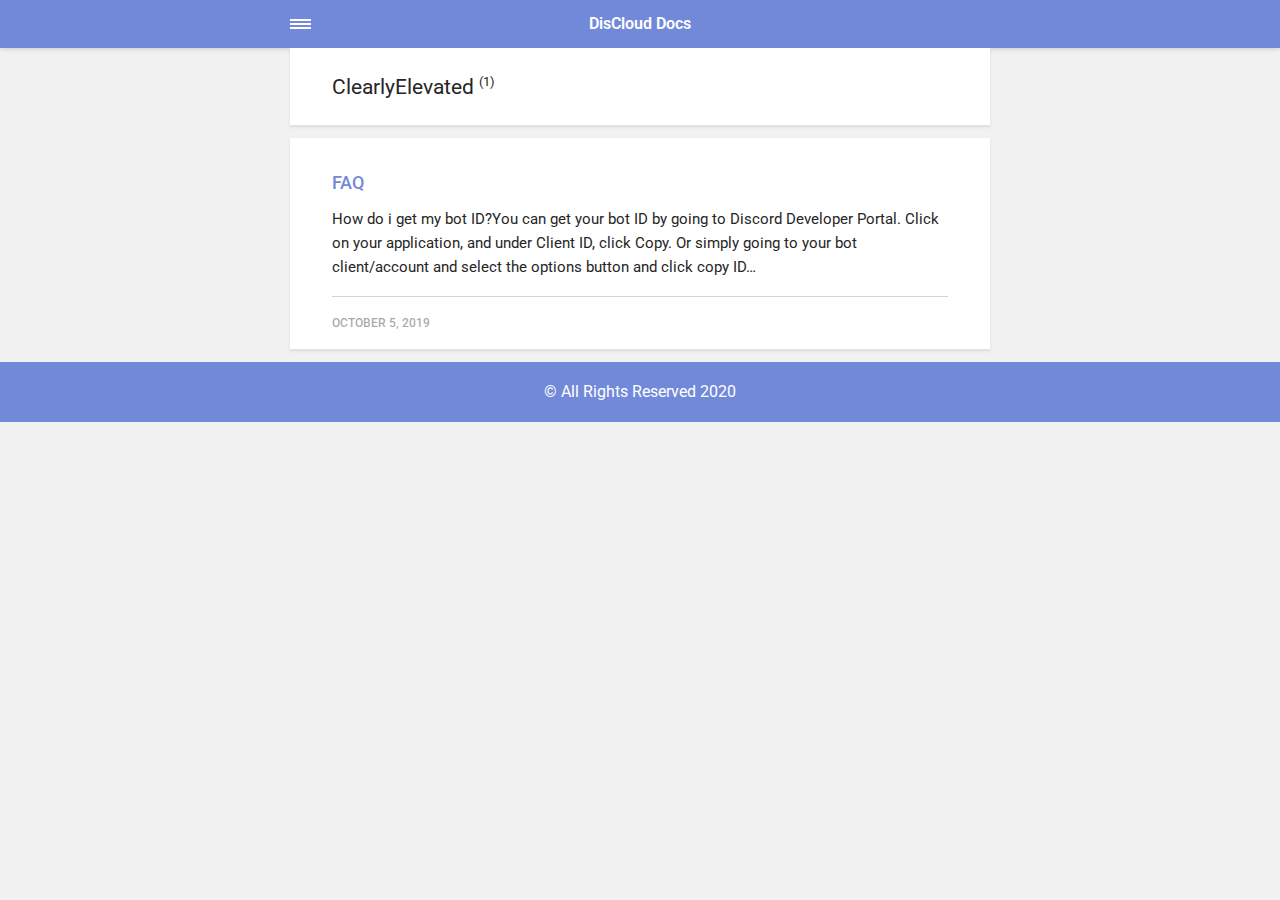
<file: amp/author/clearlyelevated/index.html>
<!doctype html><html amp lang="en"><head><meta charset="utf-8"><title>Author: ClearlyElevated - DisCloud Docs</title><link rel="canonical" href="https://discloud-docs.github.io/author/clearlyelevated/"><meta name="viewport" content="width=device-width,minimum-scale=1,initial-scale=1"><link href="https://fonts.googleapis.com/css?family=Roboto:400,700" rel="stylesheet" type="text/css"><script async custom-element="amp-sidebar" src="https://cdn.ampproject.org/v0/amp-sidebar-0.1.js"></script><script async custom-element="amp-iframe" src="https://cdn.ampproject.org/v0/amp-iframe-0.1.js"></script><script async custom-element="amp-video" src="https://cdn.ampproject.org/v0/amp-video-0.1.js"></script><script type="application/ld+json">{"@context":"http://schema.org","@type":"Organization","name":"DisCloud Docs","url":"https://discloud-docs.github.io/amp/","sameAs":["https://twitter.com/jewhefner_","https://instagram.com/clearlyelevated","https://youtube.com/nolansvlogs"]}</script><style amp-custom>article,
aside,
footer,
header,
hgroup,
main,
nav,
section {
  display: block; }

*,
*:before,
*:after {
  -webkit-box-sizing: content-box;
  box-sizing: content-box;
  margin: 0;
  padding: 0; }

li {
  list-style: none; }

amp-img {
  max-width: 100%; }

button,
input,
select,
textarea {
  font: inherit; }

html {
  font-size: 1rem; }

body {
  background: #f1f1f1;
  color: #262626;
  font-family: -apple-system, BlinkMacSystemFont, "Segoe UI", Roboto, Oxygen-Sans, Ubuntu, Cantarell, "Helvetica Neue", sans-serif;
  line-height: 1.6; }

a {
  color:  #7289DA;
  text-decoration: none;
  -webkit-transition: all 0.12s linear 0s;
  -o-transition: all 0.12s linear 0s;
  transition: all 0.12s linear 0s; }

a:hover {
  color: #262626;
  text-decoration: underline;
  -webkit-text-decoration-skip: ink;
  text-decoration-skip: ink; }

a:active {
  color: #262626; }

a:focus {
  outline: 2px dotted #7289DA; }

figure,
blockquote,
p,
ul,
ol,
dl,
table,
hr,
fieldset {
  margin-top: 1.6rem; }

h1,
h2,
h3,
h4,
h5,
h6 {
  color: #262626;
  font-family: -apple-system, BlinkMacSystemFont, "Segoe UI", Roboto, Oxygen-Sans, Ubuntu, Cantarell, "Helvetica Neue", sans-serif;
  font-weight: 500;
  line-height: 1.2;
  margin-top: 2.13333rem; }

h1 {
  font-size: 1.67583rem;
  font-weight: normal; }

h2 {
  font-size: 1.4729rem; }

h3 {
  font-size: 1.29454rem; }

h4 {
  font-size: 1.13778rem; }

h5 {
  font-size: 1rem; }

h6 {
  font-size: 0.87891rem; }

h2 + p,
h3 + p,
h4 + p,
h5 + p,
h6 + p {
  margin-top: 0.8rem; }

b,
strong {
  font-weight: 600; }

blockquote {
  color: #6c7175;
  font-family: "Droid Serif", "Times", "Source Serif Pro", serif;
  font-style: italic;
  padding: 1.33333rem 0.53333rem 1.33333rem 3.2rem;
  position: relative; }
  blockquote:before {
    display: block;
    content: "\201C";
    font-size: 4.41226rem;
    position: absolute;
    left: 0;
    top: -12px;
    color: rgba(108, 113, 117, 0.5); }
  blockquote > :nth-child(1) {
    margin-top: 0; }

ul,
ol {
  margin-left: 2rem; }
  ul > li,
  ol > li {
    list-style: inherit;
    padding: 0 0 0.26667rem 0.26667rem; }

dl dt {
  color: #262626;
  font-weight: 600; }

code,
pre {
  background-color: #f1f1f1;
  font-family: monospace; }

pre {
  margin: 1.6rem 0 0;
  padding: 1.6rem;
  white-space: pre-wrap;
  word-wrap: break-word;
  overflow-x: auto; }
  pre > code {
    color: #262626;
    padding: 0; }

code {
  border-radius: 3px;
  color: #262626;
  padding: 0.26667rem 0.53333rem; }

table {
  border-collapse: collapse;
  border-spacing: 0;
  border: 1px solid #d4d4d4;
  width: 100%;
  overflow-x: auto;
  vertical-align: top;
  text-align: left;
  white-space: nowrap; }
  table th {
    font-weight: 500;
    padding: 0.53333rem 1.06667rem; }
  table tr {
    border-bottom: 1px solid #d4d4d4; }
    table tr:nth-child(2n) {
      background: #f1f1f1; }
  table td {
    padding: 0.53333rem 1.06667rem; }

figcaption {
  clear: both;
  color: rgba(108, 113, 117, 0.6);
  font-size: 0.82397rem;
  margin: 0.8rem 0 0;
  text-align: center; }

sub,
sup {
  font-size: 65%; }

hr {
  border: 0;
  height: 0;
  border-top: 1px solid rgba(0, 0, 0, 0.1);
  border-bottom: 1px solid rgba(255, 255, 255, 0.3); }

.btn, [type=button],
[type=submit],
button {
  background: #7289DA;
  border: none;
  border-radius: 2px;
  color: #ffffff;
  cursor: pointer;
  display: inline-block;
  font-size: 0.87891rem;
  font-weight: 500;
  line-height: 1.9;
  padding: 0.53333rem 1.33333rem;
  text-align: center;
  text-decoration: none;
  -webkit-transition: all .15s ease;
  -o-transition: all .15s ease;
  transition: all .15s ease;
  width: auto; }
  .btn:hover, [type=button]:hover,
  [type=submit]:hover,
  button:hover {
    background: #262626;
    color: #ffffff; }
  .btn:focus, [type=button]:focus,
  [type=submit]:focus,
  button:focus {
    outline: none; }
  .btn-outline {
    border: 1px solid #ddd;
    background: #ffffff;
    border-radius: 3px;
    color: #262626; }

[type=button],
[type=submit],
button {
  text-transform: uppercase;
  -webkit-appearance: none;
  -moz-appearance: none; }

.navbar {
  background: #7289DA;
  -webkit-box-shadow: 0 0 6px 0 rgba(0, 0, 0, 0.2);
  box-shadow: 0 0 6px 0 rgba(0, 0, 0, 0.2);
  line-height: 3;
  max-height: 4rem; }
  .navbar > div {
    -webkit-box-align: center;
    -ms-flex-align: center;
    align-items: center;
    display: -webkit-box;
    display: -ms-flexbox;
    display: flex;
    -webkit-box-pack: center;
    -ms-flex-pack: center;
    justify-content: center;
    text-align: left;
    max-width: 700px;
    margin: 0 auto; }
  .navbar a {
    color: #ffffff;
    text-decoration: none; }
  .navbar-sidebar-toggle {
    left: 0;
    position: relative;
    text-indent: -99999rem; }
    .navbar-sidebar-toggle:before {
      content: "";
      display: block;
      border-top: 0.375rem double #ffffff;
      border-bottom: 0.125rem solid #ffffff;
      height: 0.125rem;
      position: absolute;
      text-indent: 0;
      top: 50%;
      width: 1.3rem;
      -webkit-transform: translate(0px, -50%);
      -ms-transform: translate(0px, -50%);
      transform: translate(0px, -50%); }


.logo {
            display: inline-block;
  font-weight: 600;
  line-height: 1;
            margin: 0 auto;
            height: 2rem;
            text-indent: -9999px;
            width: 240px;vertical-align: middle;
        }
        .logo.logo-text {
            line-height: 2;
            text-align: center;
            text-indent: 0;
        }

amp-sidebar {
  background: #ffffff;
  width: 240px; }
  amp-sidebar > ul {
    margin: 0.8rem 0 0;
    padding: 0; }
    amp-sidebar > ul ul {
      border-left: 1px solid #d4d4d4;
      margin: 0.53333rem 0 0; }
    amp-sidebar > ul li {
      color: #262626;
      font-size: 0.9375rem;
      font-weight: 600;
      list-style: none;
      line-height: 1.4;
      padding: 0.42667rem 1.06667rem; }
      amp-sidebar > ul li li {
        font-weight: normal;
        padding: 0.26667rem 0 0.26667rem 1.06667rem; }
    amp-sidebar > ul a,
    amp-sidebar > ul a:visited {
      color: #262626; }

.bg-white {
  background: #ffffff; }

.wrap-page {
  max-width: 700px;
  margin: 0 auto; }

@media all and (max-width: 43.6875em) {
  .wrap-inner {
    padding: 0 6%; } }

.page-title {
  background: #ffffff;
  -webkit-box-shadow: 0 2px 3px rgba(38, 38, 38, 0.1);
  box-shadow: 0 2px 3px rgba(38, 38, 38, 0.1);
  margin-bottom: 0.8rem;
  padding: 1.6rem 6%; }
  .page-title > h1 {
    margin: 0;
    font-size: 1.29454rem; }
  .page-title > p {
    font-size: 0.87891rem;
    color: #6c7175;
    line-height: 1.3;
    margin: 0.26667rem 0 0; }
  .page-title-author {
    border-radius: 50%;
    float: left;
    height: 2.5rem;
    width: 2.5rem; }
    .page-title-author + h1 {
      margin-left: 3.5rem; }
      .page-title-author + h1 + p {
        margin-left: 3.5rem; }

.card {
  background: #ffffff;
  -webkit-box-shadow: 0 2px 3px rgba(38, 38, 38, 0.1);
  box-shadow: 0 2px 3px rgba(38, 38, 38, 0.1);
  margin-bottom: 0.8rem;
  padding-bottom: 1.06667rem; }

  .card-meta {
    border-top: 1px solid #d4d4d4;
    color: rgba(108, 113, 117, 0.6);
    font-size: 0.7242rem;
    font-weight: 500;
    margin-top: 1.06667rem;
    padding-top: 1.06667rem;
    text-transform: uppercase; }
    .card-meta a + time:before {
      content: "";
      background: #d4d4d4;
      display: inline-block;
      height: 3px;
      margin: 0 8px;
      width: 3px;
      vertical-align: middle;
      border-radius: 50%; }
  .card-text {
    font-size: 0.9375rem;
    overflow: hidden;
    padding: 0 6%; }
    .card-text h2 {
      font-size: 1.13778rem; }

.post {
  margin-bottom: 2.13333rem; }
  .post-featured-image {
    margin-top: 0;
    position: relative; }
    .post-featured-image > figcaption {
      background: rgba(0, 0, 0, 0.5);
      border-radius: 3px;
      color: #ffffff;
      position: absolute;
      bottom: 0.8rem;
      padding: 0 0.26667rem;
      right: 6%; }
  .post-header {
    margin-bottom: 2.13333rem; }
  .post-meta {
    border-bottom: 1px solid #d4d4d4;
    color: rgba(108, 113, 117, 0.6);
    font-size: 0.7242rem;
    font-weight: 500;
    margin-top: 1.06667rem;
    padding-bottom: 1.06667rem;
    text-transform: uppercase; }
    .post-meta a + time:before {
      content: "";
      background: #d4d4d4;
      display: inline-block;
      height: 3px;
      margin: 0 8px;
      width: 3px;
      vertical-align: middle;
      border-radius: 50%; }
  .post-tag {
    margin: 0; }
    .post-tag > li {
      display: inline-block;
      padding: 0; }
      .post-tag > li a {
        background: #f1f1f1;
        border-radius: 2px;
        color: #6c7175;
        font-size: 0.77248rem;
        display: inline-block;
        margin: 0 0.26667rem 0.26667rem 0;
        padding: 0.26667rem 0.53333rem; }
        .post-tag > li a:hover {
          background: #7289DA;
          color: #ffffff;
          text-decoration: none; }
  .post-share {
    display: -webkit-box;
    display: -ms-flexbox;
    display: flex;
    -webkit-box-orient: horizontal;
    -webkit-box-direction: normal;
    -ms-flex-direction: row;
    flex-direction: row;
    -webkit-box-pack: justify;
    -ms-flex-pack: justify;
    justify-content: space-between;
    margin-top: 1.6rem;
    width: 100%; }
    .post-share amp-social-share {
      -webkit-box-flex: 1;
      -ms-flex: 1 0 auto;
      flex: 1 0 auto;
      background-size: 24px; }
  .post-scroll {
    color: #ffffff;
    background: #7289DA;
    bottom: 10px;
    border-radius: 50%;
    border: none;
    -webkit-box-shadow: 0 1px 1.5px 0 rgba(38, 38, 38, 0.12), 0 1px 1px 0 rgba(38, 38, 38, 0.24);
    box-shadow: 0 1px 1.5px 0 rgba(38, 38, 38, 0.12), 0 1px 1px 0 rgba(38, 38, 38, 0.24);
    font-size: 1.13778rem;
    height: 46px;
    opacity: 0;
    outline: none;
    position: fixed;
    padding: 0;
    right: 4%;
    visibility: hidden;
    width: 46px;
    z-index: 9999; }
    .post-scroll-marker {
      height: 0px;
      position: absolute;
      top: 100px;
      width: 0px; }
        .post-pagination {
    background: #f1f1f1;
    -webkit-box-shadow: inset 0 2px 3px rgba(38, 38, 38, 0.1);
    box-shadow: inset 0 2px 3px rgba(38, 38, 38, 0.1);
    border-top: 1px solid #d4d4d4;
    padding: 1.06667rem 0; }
    .post-pagination > div {
      line-height: 1.2;
      padding: 0.53333rem 1.06667rem;
      text-align: center; }
      .post-pagination > div span {
        display: block;
        color: #6c7175;
        font-size: 0.7242rem;
        font-weight: 500;
        margin-bottom: 0.26667rem;
        text-transform: uppercase; }
    .post-pagination-prev a:before {
      content: "\2190";
      margin-right: 0.26667rem; }
    .post-pagination-next a:after {
      content: "\2192";
      margin-left: 0.26667rem; }

aside {
  margin: 1.6rem 0 0; }

.align-left {
  text-align: left; }

.align-right {
  text-align: right; }

.align-center {
  text-align: center; }

.align-justify {
  text-align: justify; }

.msg {
  border-left: 2px solid transparent;
  padding: 1.06667rem 1.06667rem; }
  .msg--highlight {
    background-color: #fff8e6;
    border-color: #e2ac4f; }
  .msg--info {
    background: rgba(45, 97, 201, 0.03);
    border-color: #7289DA; }
  .msg--success {
    background: #f7fbf6;
    border-color: #5ab44b; }
  .msg--warning {
    background: #fff3f3;
    border-color: #c06367;
    color: #a94442; }

.dropcap:first-letter {
  float: left;
  font-family: -apple-system, BlinkMacSystemFont, "Segoe UI", Roboto, Oxygen-Sans, Ubuntu, Cantarell, "Helvetica Neue", sans-serif;
  font-size: 2.16943rem;
  line-height: 0.7;
  margin-right: 0.53333rem;
  padding: 0.53333rem 0.53333rem 0.53333rem 0; }

.pagination {
  display: -webkit-box;
  display: -ms-flexbox;
  display: flex;
  -webkit-box-pack: justify;
  -ms-flex-pack: justify;
  justify-content: space-between;
  margin: 0.8rem 0; }
  .pagination > a {
    padding-left: 0;
    padding-right: 0;
    width: 49%; }
  .pagination-right {
    margin-left: auto; }

.bottom {
  background: #7289DA;
  color: #ffffff;
  padding: 1.06667rem 4%;
  text-align: center; }</style><style amp-boilerplate>body{-webkit-animation:-amp-start 8s steps(1,end) 0s 1 normal both;-moz-animation:-amp-start 8s steps(1,end) 0s 1 normal both;-ms-animation:-amp-start 8s steps(1,end) 0s 1 normal both;animation:-amp-start 8s steps(1,end) 0s 1 normal both}@-webkit-keyframes -amp-start{from{visibility:hidden}to{visibility:visible}}@-moz-keyframes -amp-start{from{visibility:hidden}to{visibility:visible}}@-ms-keyframes -amp-start{from{visibility:hidden}to{visibility:visible}}@-o-keyframes -amp-start{from{visibility:hidden}to{visibility:visible}}@keyframes -amp-start{from{visibility:hidden}to{visibility:visible}}</style><noscript><style amp-boilerplate>body{-webkit-animation:none;-moz-animation:none;-ms-animation:none;animation:none}</style></noscript><script async src="https://cdn.ampproject.org/v0.js"></script><script custom-element="amp-animation" src="https://cdn.ampproject.org/v0/amp-animation-0.1.js" async></script><script custom-element="amp-position-observer" src="https://cdn.ampproject.org/v0/amp-position-observer-0.1.js" async></script></head><body><nav class="navbar wrap-inner" id="top"><div><a on="tap:navbar-sidebar.toggle" class="navbar-sidebar-toggle" title="Menu">Menu</a> <a class="logo logo-text" href="https://discloud-docs.github.io/amp/">DisCloud Docs</a></div></nav><main class="wrap-page"><div class="page-title"><h1>ClearlyElevated <sup>(1)</sup></h1></div><article class="card"><div class="card-text"><h2><a href="https://discloud-docs.github.io/amp/faq/">FAQ</a></h2><p>How do i get my bot ID?You can get your bot ID by going to Discord Developer Portal. Click on your application, and under Client ID, click Copy. Or simply going to your bot client/account and select the options button and click copy ID&hellip;</p><p class="card-meta"><time datetime="2019-10-05T04:44">October 5, 2019</time></p></div></article></main><amp-animation id="showAnim" layout="nodisplay"><script type="application/json">{
                    "duration": "200ms",
                    "fill": "both",
                    "iterations": "1",
                    "direction": "alternate",
                    "animations": [{
                        "selector": ".post-scroll",
                        "keyframes": [{
                            "opacity": "1",
                            "visibility": "visible",
                            "transform": "scale(1)"
                        }]
                    }]
                }</script></amp-animation><amp-animation id="hideAnim" layout="nodisplay"><script type="application/json">{
                    "duration": "200ms",
                    "fill": "both",
                    "iterations": "1",
                    "direction": "alternate",
                    "animations": [{
                        "selector": ".post-scroll",
                        "keyframes": [{
                            "opacity": "0",
                            "visibility": "hidden",
                            "transform": "scale(0.1)"
                        }]
                    }]
                }</script></amp-animation><div class="post-scroll-marker"><amp-position-observer on="enter:hideAnim.start; exit:showAnim.start" layout="nodisplay"></amp-position-observer></div><button class="post-scroll" on="tap:top.scrollTo(duration=200)">&#8593;</button><footer class="bottom">© All Rights Reserved 2020</footer><amp-sidebar id="navbar-sidebar" layout="nodisplay"><ul></ul></amp-sidebar></body></html>
</file>
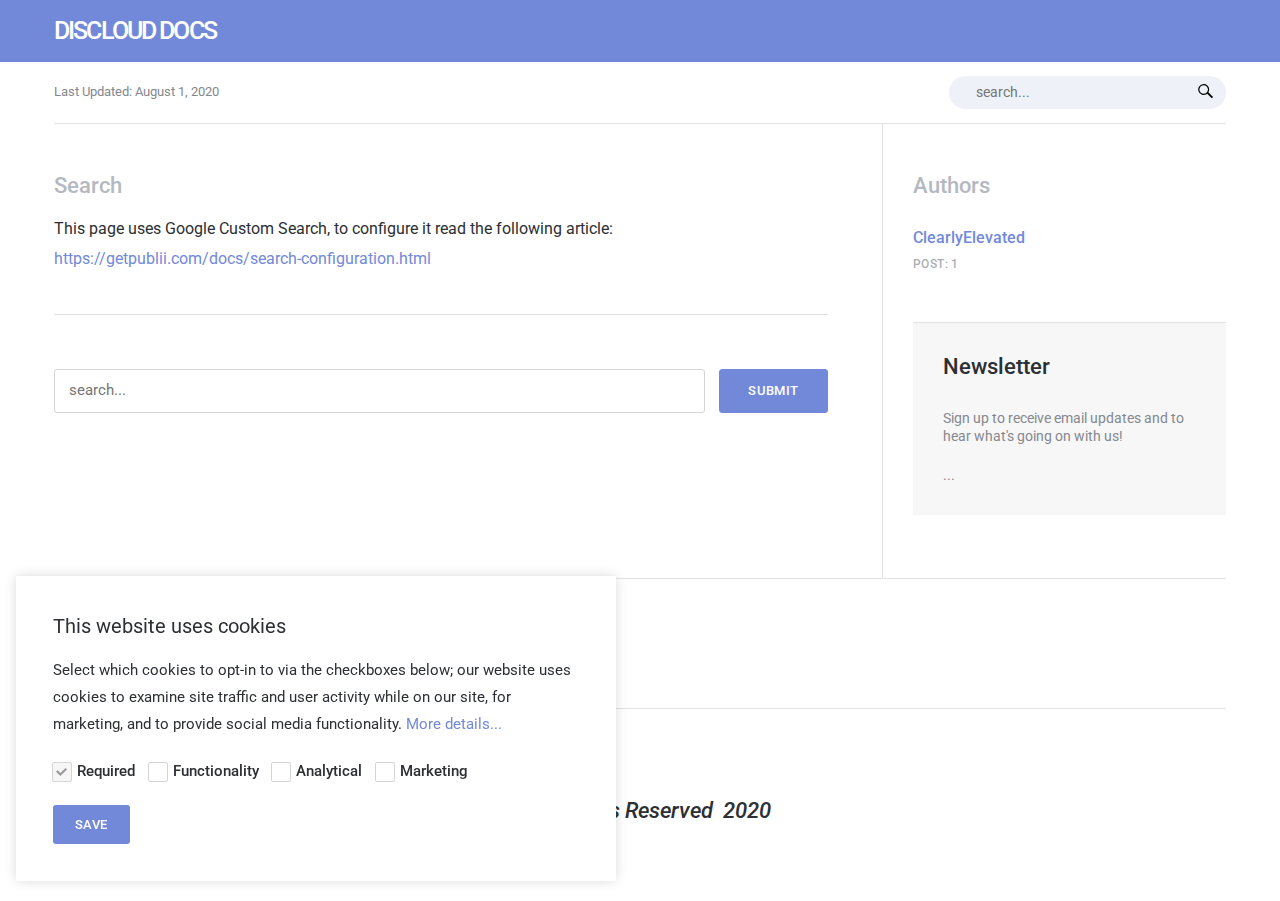
<file: search.html>
<!DOCTYPE html><html lang="en"><head><meta charset="utf-8"><meta http-equiv="X-UA-Compatible" content="IE=edge"><meta name="viewport" content="width=device-width,initial-scale=1"><title>Search - DisCloud Docs</title><meta name="robots" content="noindex, follow"><meta name="generator" content="Publii Open-Source CMS for Static Site"><link rel="alternate" type="application/atom+xml" href="https://discloud-docs.github.io/feed.xml"><link rel="alternate" type="application/json" href="https://discloud-docs.github.io/feed.json"><meta property="og:title" content="DiscloudBot Docs"><meta property="og:site_name" content="DiscloudBot Docs"><meta property="og:description" content=""><meta property="og:url" content="https://discloud-docs.github.io/"><meta property="og:type" content="website"><meta name="twitter:card" content="summary"><meta name="twitter:site" content="@JewHefner_"><meta name="twitter:title" content="DiscloudBot Docs"><meta name="twitter:description" content=""><link rel="preconnect" href="https://fonts.gstatic.com/" crossorigin><link href="https://fonts.googleapis.com/css?family=Roboto:400,500&amp;subset=latin-ext&amp;display=swap" rel="stylesheet"><link rel="stylesheet" href="https://discloud-docs.github.io/assets/css/style.css?v=c46b12c1315e41648d43a8ee1c230c3f"><script type="application/ld+json">{"@context":"http://schema.org","@type":"Organization","name":"DisCloud Docs","url":"https://discloud-docs.github.io/","sameAs":["https://twitter.com/jewhefner_","https://instagram.com/clearlyelevated","https://youtube.com/nolansvlogs"]}</script><script async src="https://discloud-docs.github.io/assets/js/lazysizes.min.js?v=300b16f1c14e1537e6b064f464ab33b1"></script></head><body><header class="topbar js-top is-sticky"><div class="topbar__inner"><a class="logo" href="https://discloud-docs.github.io/">DisCloud Docs</a></div></header><div class="content"><div class="infobar"><div class="infobar__update">Last Updated: <time datetime="2020-08-01T02:14">August 1, 2020</time></div><div class="infobar__search"><form action="https://discloud-docs.github.io/search.html"><input type="search" name="q" placeholder=" search..."></form></div></div><main class="main"><div class="page search"><h1 class="page__title box__title">Search</h1><p>This page uses Google Custom Search, to configure it read the following article: <a href="https://getpublii.com/docs/search-configuration.html" target="_blank">https://getpublii.com/docs/search-configuration.html</a></p></div><form action="https://discloud-docs.github.io/search.html" class="search__form"><input type="search" name="q" placeholder="search..." class="search__input"> <button type="submit">Submit</button></form><script>(function () {
                var cx = '';
                var gcse = document.createElement('script');
                gcse.type = 'text/javascript';
                gcse.async = true;
                gcse.src = 'https://cse.google.com/cse.js?cx=' + cx;
                var s = document.getElementsByTagName('script')[0];
                s
                    .parentNode
                    .insertBefore(gcse, s);
            })();</script><gcse:searchresults-only></gcse:searchresults-only></main><div class="sidebar"><section class="box"><h3 class="box__title">Authors</h3><ul class="authors"><li><div><a href="https://discloud-docs.github.io/author/clearlyelevated/" class="authors__title">ClearlyElevated</a> <span class="u-small">Post: 1</span></div></li></ul></section><section class="newsletter box box--gray"><h3 class="box__title">Newsletter</h3><p class="newsletter__description">Sign up to receive email updates and to hear what's going on with us!</p><form>...</form></section></div><footer class="footer"><a class="footer__logo" href="https://discloud-docs.github.io/">DisCloud Docs</a><nav><ul class="footer__nav"></ul></nav><div class="footer__follow"><a href="https://twitter.com/jewhefner_" aria-label="Twitter"><svg><use xlink:href="https://discloud-docs.github.io/assets/svg/svg-map.svg#twitter"/></svg> </a><a href="https://instagram.com/clearlyelevated" aria-label="Instagram"><svg><use xlink:href="https://discloud-docs.github.io/assets/svg/svg-map.svg#instagram"/></svg> </a><a href="https://youtube.com/nolansvlogs" aria-label="Youtube"><svg><use xlink:href="https://discloud-docs.github.io/assets/svg/svg-map.svg#youtube"/></svg></a></div><div class="footer__copyright"><h4 class="align-center"><em><strong>©  All Rights Reserved  2020 <br><br></strong></em></h4></div></footer></div><script defer="defer" src="https://discloud-docs.github.io/assets/js/jquery-3.2.1.slim.min.js?v=5f48fc77cac90c4778fa24ec9c57f37d"></script><script defer="defer" src="https://discloud-docs.github.io/assets/js/scripts.min.js?v=07b53ae91f8045eab042a695e4a26034"></script><div class="cookie-popup js-cookie-popup cookie-popup--uses-badge"><h2>This website uses cookies</h2><p>Select which cookies to opt-in to via the checkboxes below; our website uses cookies to examine site traffic and user activity while on our site, for marketing, and to provide social media functionality. <a href="#not-specified">More details...</a></p><form><input id="gdpr-necessary" name="gdpr-necessary" checked="checked" disabled="disabled" type="checkbox"> <label for="gdpr-necessary">Required</label> <input id="gdpr-functions" name="gdpr-functions" type="checkbox"> <label for="gdpr-functions">Functionality</label> <input id="gdpr-analytics" name="gdpr-analytics" type="checkbox"> <label for="gdpr-analytics">Analytical</label> <input id="gdpr-marketing" name="gdpr-marketing" type="checkbox"> <label for="gdpr-marketing">Marketing</label><p class="cookie-popup__save-wrapper"><button type="submit" class="cookie-popup__save">Save</button></p></form><span class="cookie-popup-label">Cookie Policy</span></div><script>(function() {
                    function addScript (src, inline) {
                        var newScript = document.createElement('script');
    
                        if (src) {
                            newScript.setAttribute('src', src);
                        }
    
                        if (inline) {
                            newScript.text = inline;
                        }
    
                        document.body.appendChild(newScript);
                    }
    
                    var popup = document.querySelector('.js-cookie-popup');
                    var checkboxes = popup.querySelectorAll('input[type="checkbox"]');
                    var save = popup.querySelector('button');
                    var currentConfig = localStorage.getItem('publii-gdpr-allowed-cookies');
                    var blockedScripts = document.querySelectorAll('script[type^="gdpr-blocker/"]');
                    
    
                    popup.addEventListener('click', function() {
                        if (!popup.classList.contains('cookie-popup--is-sticky')) {
                            popup.classList.add('cookie-popup--is-sticky');
                        }
                    });
    
                    save.addEventListener('click', function(e) {
                        e.preventDefault();
                        e.stopPropagation();
                        popup.classList.remove('cookie-popup--is-sticky');
                        var allowedGroups = [];
    
                        for (var i = 0; i < checkboxes.length; i++) {
                            if (checkboxes[i].checked) {
                                var groupName = checkboxes[i].getAttribute('name').replace('gdpr-', '');
                                var scripts = document.querySelectorAll('script[type="gdpr-blocker/' + groupName + '"]');
    
                                for (var j = 0; j < scripts.length; j++) {
                                    addScript(scripts[j].src, scripts[j].text);
                                }
    
                                allowedGroups.push(groupName);
                            }
                        }
    
                        localStorage.setItem('publii-gdpr-allowed-cookies', allowedGroups.join(','));
                        popup.classList.remove('cookie-popup--is-sticky');
    
                        setTimeout(function () {
                            if (currentConfig !== null) {
                                window.location.reload();
                            }
                        }, 250);
                    });
    
                    if (currentConfig === null) {
                        popup.classList.add('cookie-popup--is-sticky');
                    } else {
                        if (currentConfig !== '') {
                            var allowedGroups = currentConfig.split(',');
    
                            for (var i = 0; i < allowedGroups.length; i++) {
                                var scripts = document.querySelectorAll('script[type="gdpr-blocker/' + allowedGroups[i] + '"]');
                                var checkbox = popup.querySelector('input[type="checkbox"][name="gdpr-' + allowedGroups[i] + '"]');
    
                                if (checkbox) {
                                    checkbox.checked = true;
                                }
    
                                for (var j = 0; j < scripts.length; j++) {
                                    addScript(scripts[j].src, scripts[j].text);
                                }
                            }
                        }
                    }
                })();</script></body></html>
</file>
